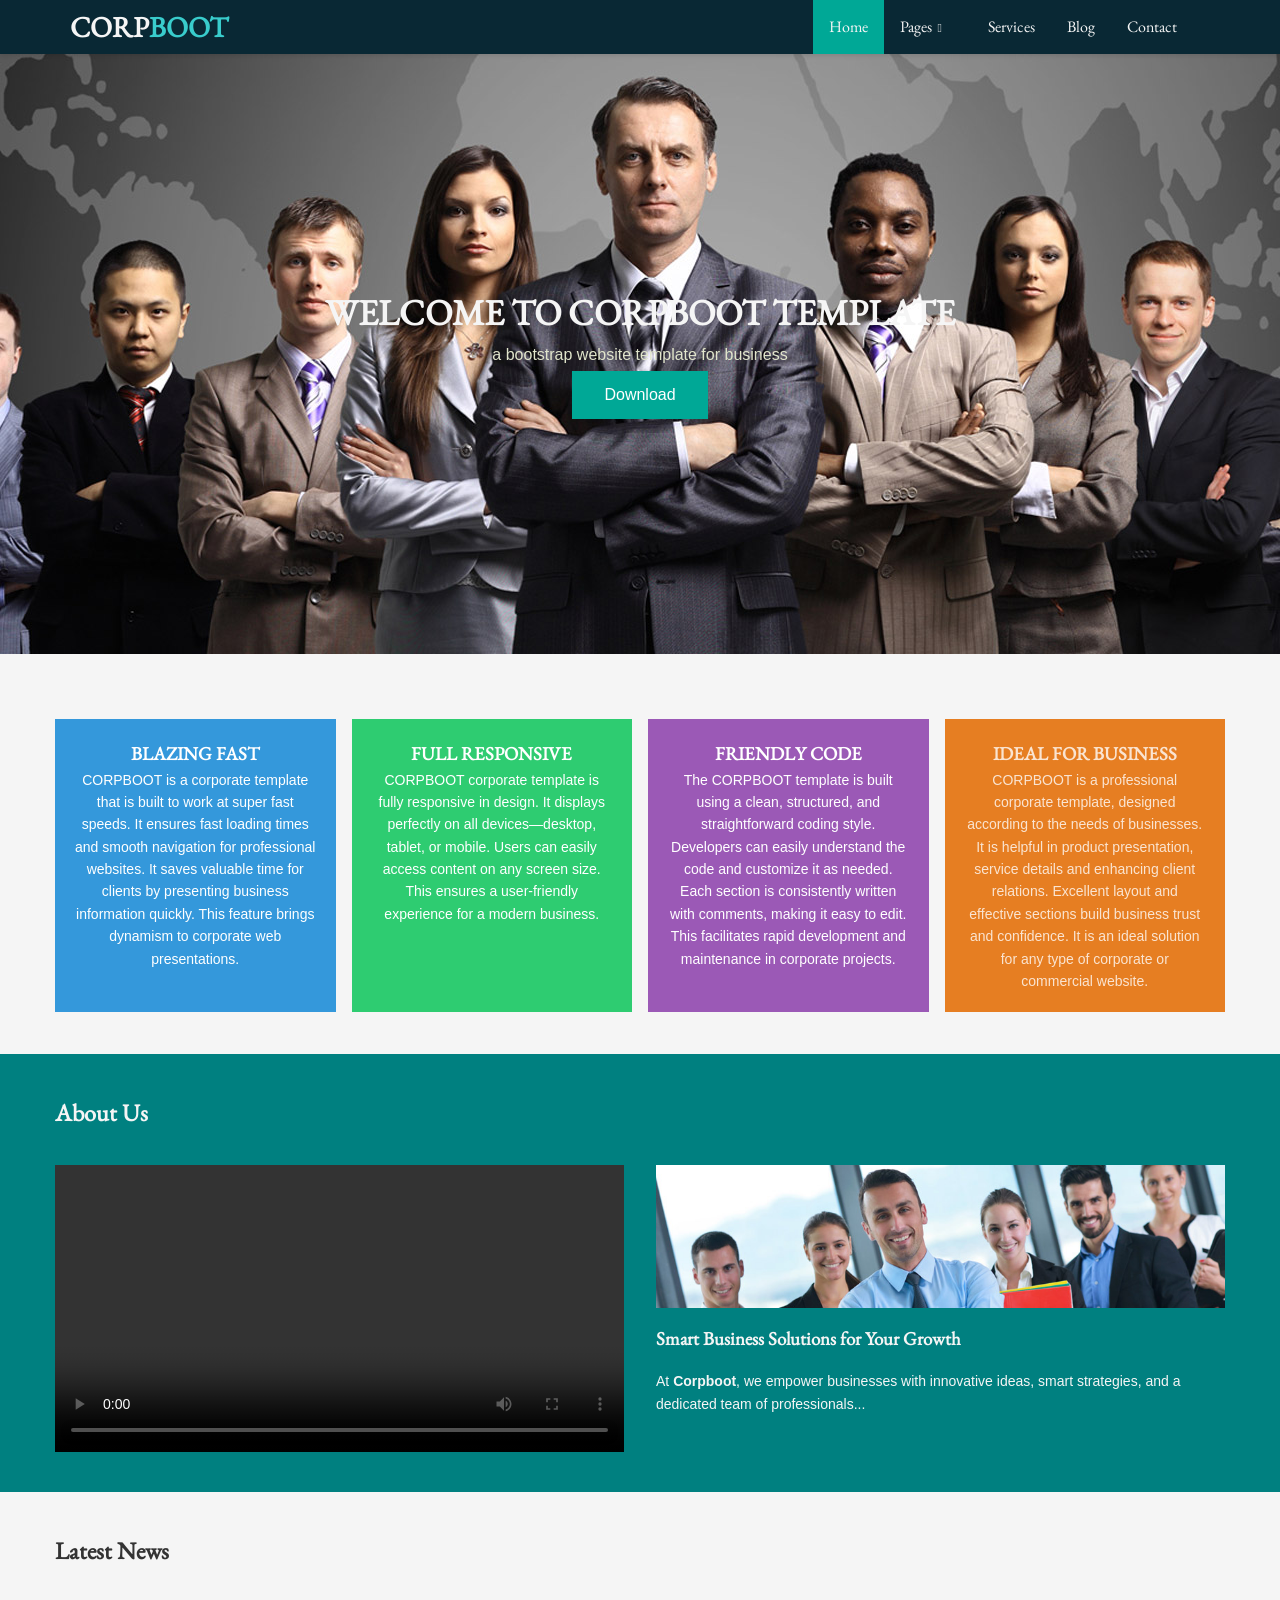
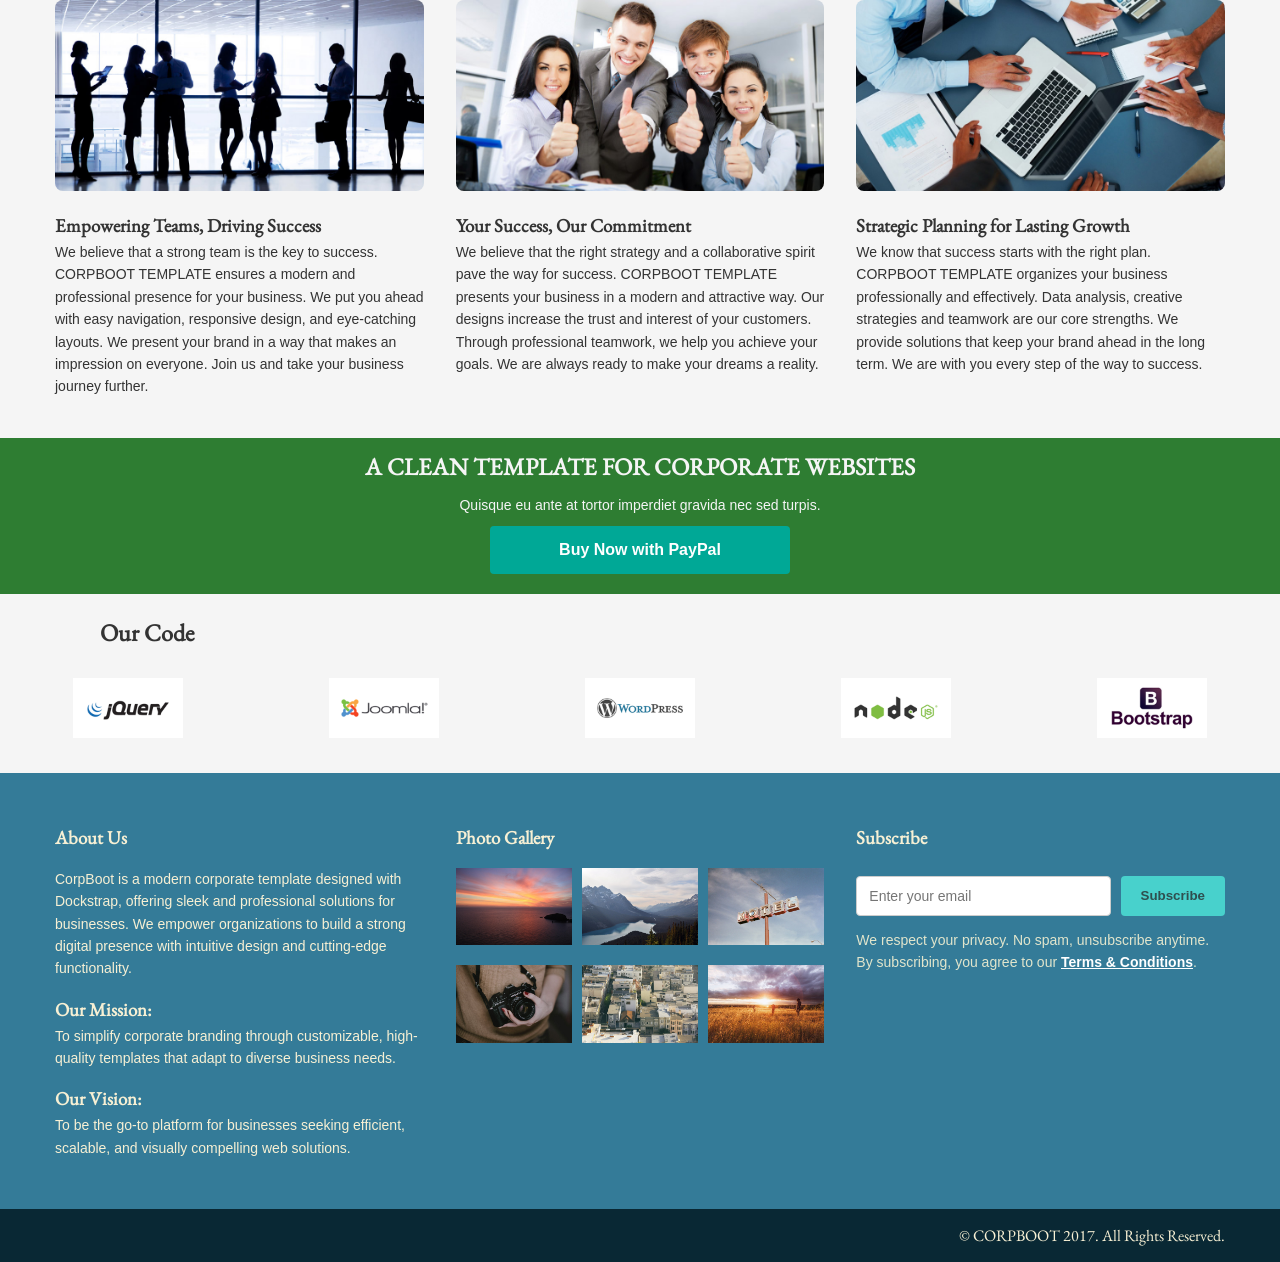
<file: Responsive project/Corpboot/index.htm>
<!DOCTYPE html>
<html lang="en">

<head>
    <!--meta tag-->
    <meta charset="UTF-8">
    <meta name="description" content="Corpboot - Professional Corporate Template">
    <meta name="keywords" content="HTML, CSS, JavaScript">
    <meta name="author" content="LeverNgear">
    <meta name="viewport" content="width=device-width, initial-scale=1.0" />

    <!--title-->
    <title>Corpboot Template</title>

    <!--title icon-->
    <link rel="shortcut icon" href="img/titlelogo.jpg" type="image/x-icon" />
    <!--css stylesheet-->
    <link rel="stylesheet" type="text/css" href="css/style.css" />

    <!--responsive css -->
    <link rel="stylesheet" type="text/css" href="css/responsive.css" />

    <!--js for icon-->
    <script src="icon/icon5.js"></script>

</head>

<body>

    <!--grid container center-->
    <div id="grid-container">

        <!-- Menu -->
        <div class="top-bar" id="myTopnav">
            <div class="main_container">
                <div class="menu-flex">
                    <span class="logo">
                        CORP<span style="color:#39CCCC">BOOT</span>
                    </span>

                    <!-- Hamburger icon -->
                    <a href="javascript:void(0);" class="icon" onclick="toggleMenu()" aria-label="Toggle menu">
                        <i class="fas fa-bars show-bar"></i>
                        <i class="fas fa-times hide-times" style="display:none;"></i>
                    </a>

                    <nav aria-label="Main navigation">
                        <ul class="nav-menu">
                            <li><a href="index.htm" class="active">Home</a></li>
                            <li class="dropdown">
                                <a href="#" class="dropbtn" onclick="toggleDropdown(event)">Pages</a>
                                <div class="dropdown-content">
                                    <a href="aboutusone.htm">About Us One</a>
                                    <a href="aboutustwo.htm">About Us Two</a>
                                </div>
                            </li>
                            <li><a href="services.htm">Services</a></li>
                            <li><a href="blog.htm">Blog</a></li>
                            <li><a href="contact.htm">Contact</a></li>
                            <li><a href="#"><i class="fas fa-search"></i></a></li>
                        </ul>
                    </nav>
                </div>

            </div>
        </div>

        <!--Banner-->
        <div class="hero grid-section">
            <div class="container">
                <h1>WELCOME TO <span class="highlight">CORPBOOT TEMPLATE</span></h1>
                <p>a bootstrap website template for business</p>
                <button class="download-btn">Download</button>
            </div>
        </div>

        <!--Feature-->
        <div class="features grid-section">
            <div class="main_container">
                <div class="columnfour featureproduct">
                    <div class="feature-item ">
                        <i class="fas fa-chart-line"></i>
                        <h3>BLAZING FAST</h3>
                        <p>CORPBOOT is a corporate template that is built to work at super fast speeds.
                            It ensures fast loading times and smooth navigation for professional websites.
                            It saves valuable time for clients by presenting business information quickly.
                            This feature brings dynamism to corporate web presentations.</p>
                    </div>
                    <div class="feature-item">
                        <i class="fas fa-mobile-alt"></i>
                        <h3>FULL RESPONSIVE</h3>
                        <p>CORPBOOT corporate template is fully responsive in design.
                            It displays perfectly on all devices—desktop, tablet, or mobile.
                            Users can easily access content on any screen size.
                            This ensures a user-friendly experience for a modern business.</p>
                    </div>
                    <div class="feature-item">
                        <i class="fas fa-code"></i>
                        <h3>FRIENDLY CODE</h3>
                        <p>The CORPBOOT template is built using a clean, structured, and straightforward coding style.
                            Developers can easily understand the code and customize it as needed.
                            Each section is consistently written with comments, making it easy to edit.
                            This facilitates rapid development and maintenance in corporate projects.</p>
                    </div>
                    <div class="feature-item">
                        <i class="fas fa-briefcase"></i>
                        <h3>IDEAL FOR BUSINESS</h3>
                        <p>CORPBOOT is a professional corporate template, designed according to the needs of businesses.
                            It is helpful in product presentation, service details and enhancing client relations.
                            Excellent layout and effective sections build business trust and confidence.
                            It is an ideal solution for any type of corporate or commercial website.</p>
                    </div>
                </div>
            </div>
        </div>

        <!--About-->
        <div class="aboutcompany grid-section">
            <div class="main_container">
                <h2>About Us</h2>
                <div class="aboutdescription columntwo">

                    <video controls>
                        <source src="media/Corporate-video.mp4" type="video/mp4">
                        Your browser does not support the video tag.
                    </video>

                    <div class="about-text">
                        <img src="img/about-home.jpg" alt="Corporate office meeting">
                        <h3>Smart Business Solutions for Your Growth</h3>
                        <p>
                            At <strong>Corpboot</strong>, we empower businesses with innovative ideas,
                            smart strategies, and a dedicated team of professionals...
                        </p>
                    </div>

                </div>
            </div>
        </div>

        <!--Latest news-->
        <div class="latestnews grid-section">
            <div class="main_container">
                <h2 style="margin: 30px 0;">Latest News</h2>

                <div class="columnthree">
                    <div class="news-item">
                        <img src="img/pic.jpg" alt="Pic 1">
                        <h3>Empowering Teams, Driving Success</h3>
                        <p>We believe that a strong team is the key to success.
                            CORPBOOT TEMPLATE ensures a modern and professional presence for your business.
                            We put you ahead with easy navigation, responsive design, and eye-catching layouts.
                            We present your brand in a way that makes an impression on everyone.
                            Join us and take your business journey further.</p>
                    </div>
                    <div class="news-item">
                        <img src="img/pic3.jpg" alt="Pic 3">
                        <h3>Your Success, Our Commitment</h3>
                        <p>We believe that the right strategy and a collaborative spirit pave the way for success.
                            CORPBOOT TEMPLATE presents your business in a modern and attractive way.
                            Our designs increase the trust and interest of your customers.
                            Through professional teamwork, we help you achieve your goals.
                            We are always ready to make your dreams a reality.</p>
                    </div>
                    <div class="news-item">
                        <img src="img/pic2.jpg" alt="Pic 2">
                        <h3>Strategic Planning for Lasting Growth</h3>
                        <p>We know that success starts with the right plan.
                            CORPBOOT TEMPLATE organizes your business professionally and effectively.
                            Data analysis, creative strategies and teamwork are our core strengths.
                            We provide solutions that keep your brand ahead in the long term.
                            We are with you every step of the way to success.</p>
                    </div>
                </div>
            </div>
        </div>

        <!--cleancallout-->
        <div class="cleancallout grid-section">
            <h2>A CLEAN TEMPLATE FOR CORPORATE WEBSITES</h2>
            <p>Quisque eu ante at tortor imperdiet gravida nec sed turpis.</p>
            <button class="buy-btn">Buy Now with PayPal</button>
        </div>

        <!--clients-logos-->
        <div class="clientscode grid-section">
            <h2 style="text-align: left; margin-left: 90px; padding-top: 10px;">Our Code</h2>
            <div class="codearea">
                <div class="clients-logos">
                    <img src="img/jquery.png" alt="jQuery">
                    <img src="img/Joomla.png" alt="Joomla">
                    <img src="img/Wordpress.png" alt="Wordpress">
                    <img src="img/Nodejs.png" alt="Node.js">
                    <img src="img/Bootstrap.png" alt="Bootstrap">
                </div>
            </div>
        </div>

        <!--footer-->
        <div class="footer grid-section">
            <div class="main_container">
                <div class="columnthree">
                    <div>
                        <h3 style="margin-bottom: 15px;">About Us</h3>
                        <p>CorpBoot is a modern corporate template designed with Dockstrap, offering sleek and professional solutions for businesses. We empower organizations to build a strong digital presence with intuitive design and cutting-edge functionality.</p>

                        <h3 style="margin-top: 15px;">Our Mission:</h3>
                        <p>To simplify corporate branding through customizable, high-quality templates that adapt to diverse business needs.</p>

                        <h3 style="margin-top: 15px;">Our Vision:</h3>
                        <p>To be the go-to platform for businesses seeking efficient, scalable, and visually compelling web solutions.</p>

                    </div>
                    <div>
                        <h3>Photo Gallery</h3>
                        <div class="photo-grid">
                            <img src="img/photogallery/gall1.jpg" alt="Gallery1">
                            <img src="img/photogallery/gall2.jpg" alt="Gallery2">
                            <img src="img/photogallery/gall3.jpg" alt="Gallery3">
                            <img src="img/photogallery/gall4.jpg" alt="Gallery4">
                            <img src="img/photogallery/gall5.jpg" alt="Gallery5">
                            <img src="img/photogallery/gall6.jpg" alt="Gallery6">
                        </div>
                    </div>
                    <div class="subscribe-form">
                        <h3>Subscribe</h3>
                        <div class="form-row">
                            <input type="email" placeholder="Enter your email">
                            <button type="submit">Subscribe</button>
                        </div>
                        <p>
                            We respect your privacy. No spam, unsubscribe anytime.
                            <br>
                            By subscribing, you agree to our <a href="#">Terms & Conditions</a>.
                        </p>
                    </div>
                </div>
            </div>
        </div>

        <!--copyright-->
        <div class="copyright grid-section">
            <div class="copyarea">
                <div class="socialmedia">
                    <i class="fab fa-facebook"></i>
                    <i class="fab fa-twitter"></i>
                    <i class="fab fa-linkedin"></i>
                    <i class="fab fa-instagram"></i>
                </div>
                <div class="reserve">
                    <span>&copy; CORPBOOT 2017. All Rights Reserved.</span>
                </div>
            </div>
        </div>


    </div>

    <script src="js/myScript.js"></script>

</body>

</html>
</file>
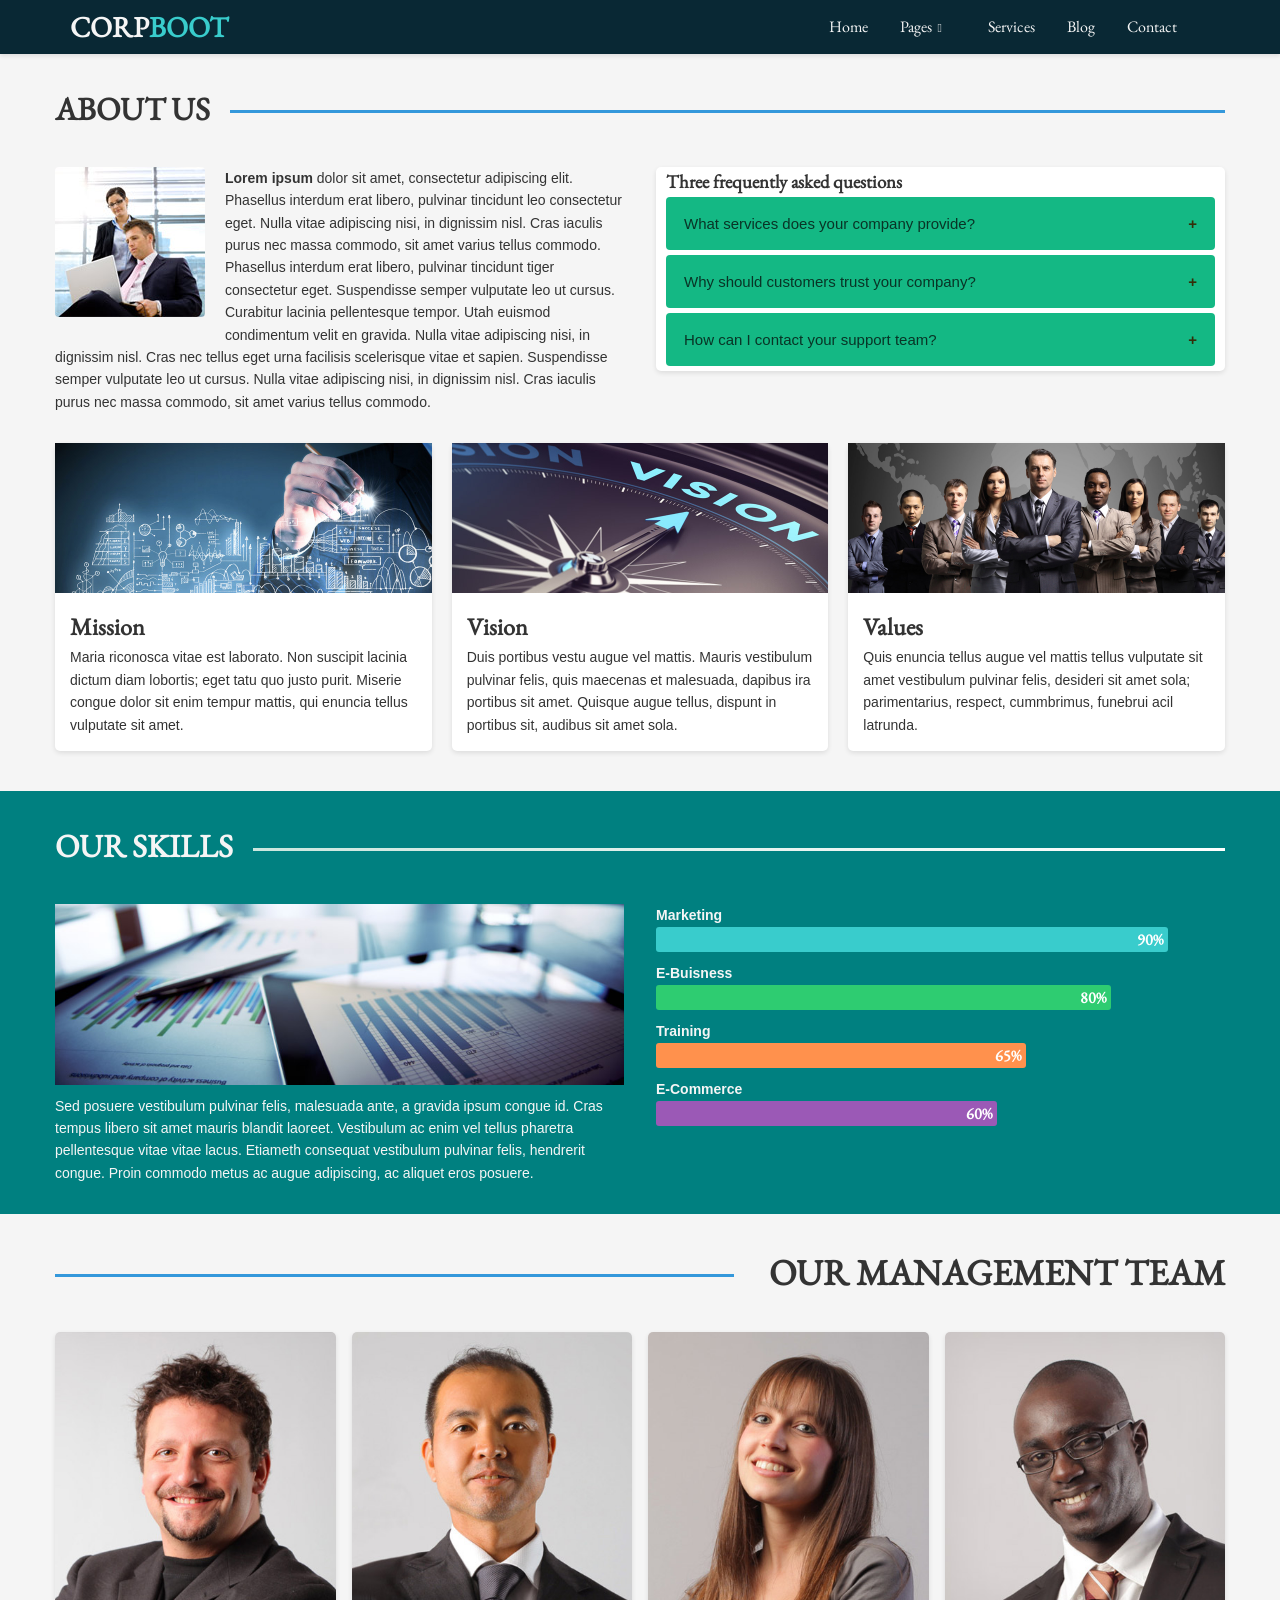
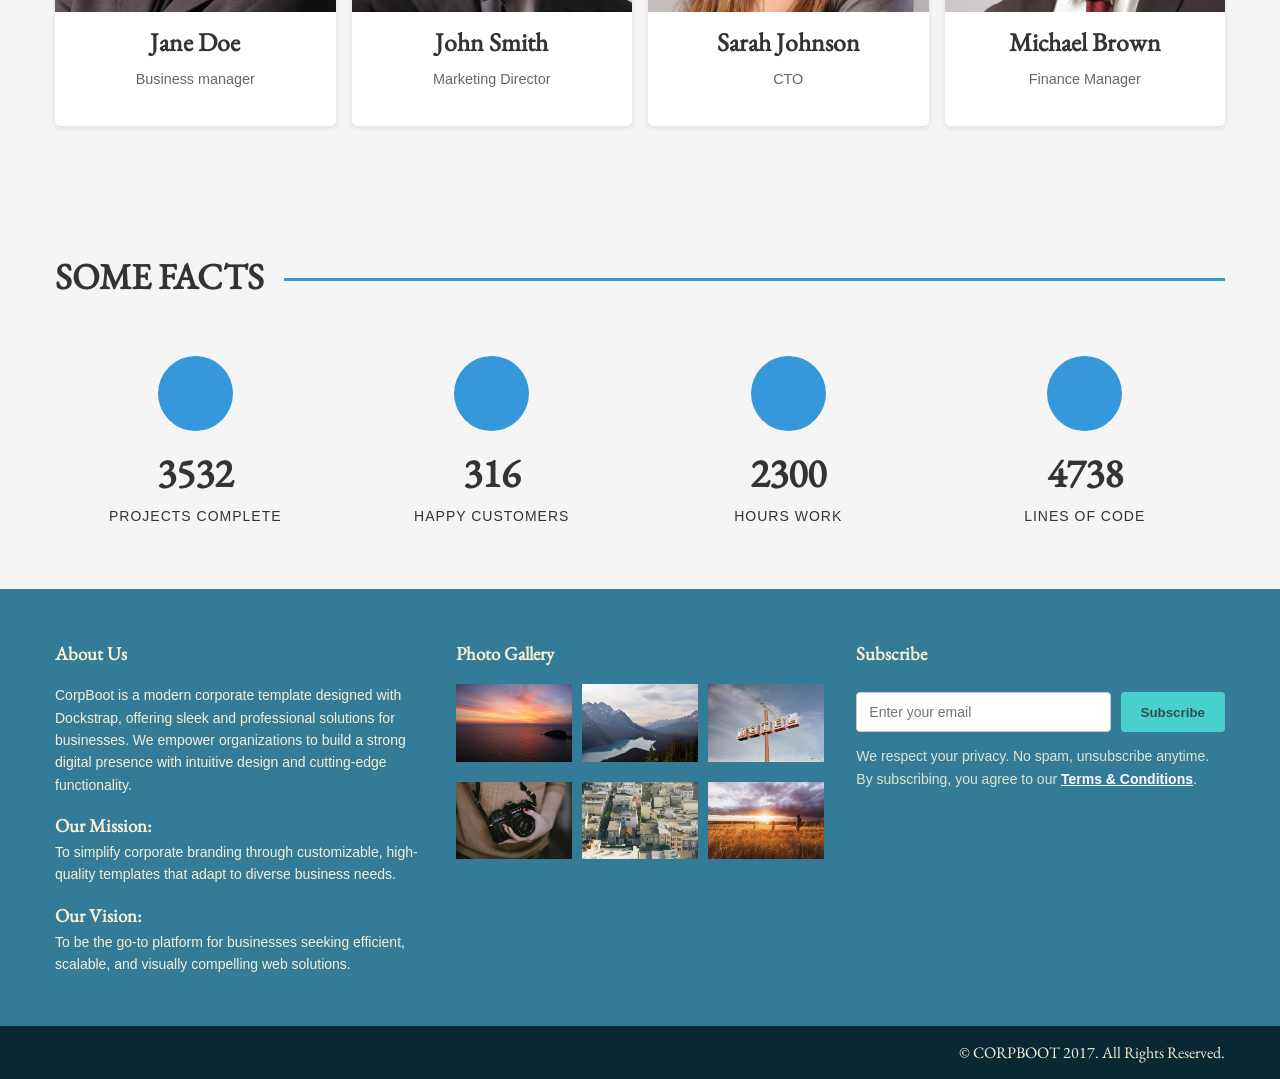
<file: Responsive project/Corpboot/aboutusone.htm>
<!DOCTYPE html>
<html lang="en">

<head>
    <!--meta tag-->
    <meta charset="UTF-8">
    <meta name="description" content="Corpboot - Professional Corporate Template">
    <meta name="keywords" content="HTML, CSS, JavaScript">
    <meta name="author" content="LeverNgear">
    <meta name="viewport" content="width=device-width, initial-scale=1.0" />

    <!--title-->
    <title>Corpboot Template</title>

    <!--title icon-->
    <link rel="shortcut icon" href="img/titlelogo.jpg" type="image/x-icon" />
    <!--css stylesheet-->
    <link rel="stylesheet" type="text/css" href="css/style.css" />

    <!--responsive css -->
    <link rel="stylesheet" type="text/css" href="css/responsive.css" />

    <!--js for icon-->
    <script src="icon/icon5.js"></script>

    <!--jQuery-->
    <script src="jQuery/jquery-3.5.1.js"></script>

</head>

<body>

    <!--grid container center-->
    <div id="grid-container">

        <!-- Menu -->
        <div class="top-bar" id="myTopnav">
            <div class="main_container">
                <div class="menu-flex">
                    <span class="logo">
                        CORP<span style="color:#39CCCC">BOOT</span>
                    </span>

                    <!-- Hamburger icon -->
                    <a href="javascript:void(0);" class="icon" onclick="toggleMenu()" aria-label="Toggle menu">
                        <i class="fas fa-bars show-bar"></i>
                        <i class="fas fa-times hide-times" style="display:none;"></i>
                    </a>

                    <nav aria-label="Main navigation">
                        <ul class="nav-menu">
                            <li><a href="index.htm">Home</a></li>
                            <li class="dropdown">
                                <a href="#" class="dropbtn" onclick="toggleDropdown(event)">Pages</a>
                                <div class="dropdown-content">
                                    <a href="aboutusone.htm" class="active">About Us One</a>
                                    <a href="aboutustwo.htm">About Us Two</a>
                                </div>
                            </li>
                            <li><a href="services.htm">Services</a></li>
                            <li><a href="blog.htm">Blog</a></li>
                            <li><a href="contact.htm">Contact</a></li>
                            <li><a href="#"><i class="fas fa-search"></i></a></li>
                        </ul>
                    </nav>
                </div>

            </div>
        </div>

        <!--aboutusheadline-->
        <div class="aboutusheadline grid-section">
            <div class="main_container">
                <div class="headline">
                    <h1>ABOUT US</h1>
                    <div class="header-line"></div>
                </div>

                <div class="columntwo">
                    <div class="about-content">
                        <img src="img/about1.jpg" alt="About Corpboot Company team">
                        <p> <strong>Lorem ipsum</strong> dolor sit amet, consectetur adipiscing elit. Phasellus interdum erat libero, pulvinar tincidunt leo consectetur eget. Nulla vitae adipiscing nisi, in dignissim nisl. Cras iaculis purus nec massa commodo, sit amet varius tellus commodo. Phasellus interdum erat libero, pulvinar tincidunt tiger consectetur eget. Suspendisse semper vulputate leo ut cursus.</p>
                        <p>Curabitur lacinia pellentesque tempor. Utah euismod condimentum velit en gravida. Nulla vitae adipiscing nisi, in dignissim nisl. Cras nec tellus eget urna facilisis scelerisque vitae et sapien. Suspendisse semper vulputate leo ut cursus. Nulla vitae adipiscing nisi, in dignissim nisl. Cras iaculis purus nec massa commodo, sit amet varius tellus commodo.</p>
                    </div>

                    <div class="faq">
                        <h3>Three frequently asked questions</h3>

                        <button class="accordion">What services does your company provide?</button>
                        <div class="panel">
                            <p>Our company provides a wide range of professional services including business consultancy, digital marketing, web development, and IT support. We focus on delivering innovative solutions that help businesses grow efficiently and sustainably.</p>
                        </div>

                        <button class="accordion">Why should customers trust your company?</button>
                        <div class="panel">
                            <p>We value transparency, quality, and long-term relationships with our clients. With years of experience, a dedicated team of experts, and a proven track record of successful projects, we ensure reliability and customer satisfaction at every step.</p>
                        </div>

                        <button class="accordion">How can I contact your support team?</button>
                        <div class="panel">
                            <p>You can easily reach our support team via email, phone, or the contact form on our website. Our team is available 24/7 to assist you with any questions, technical issues, or service inquiries.</p>
                        </div>
                    </div>
                </div>

                <!--mission and vision-->
                <div class="missionvisionvalues">
                    <div class="mission">
                        <img src="img/mission.jpg" alt="Our mission graphic">
                        <div class="textarea">
                            <h2>Mission</h2>
                            <p>Maria riconosca vitae est laborato. Non suscipit lacinia dictum diam lobortis; eget tatu quo justo purit. Miserie congue dolor sit enim tempur mattis, qui enuncia tellus vulputate sit amet.</p>
                        </div>
                    </div>

                    <div class="vision">
                        <img src="img/vision.jpg" alt="Company vision illustration">
                        <div class="textarea">
                            <h2>Vision</h2>
                            <p>Duis portibus vestu augue vel mattis. Mauris vestibulum pulvinar felis, quis maecenas et malesuada, dapibus ira portibus sit amet. Quisque augue tellus, dispunt in portibus sit, audibus sit amet sola.</p>
                        </div>
                    </div>

                    <div class="values">
                        <img src="img/hero.jpg" alt="Company team member">
                        <div class="textarea">
                            <h2>Values</h2>
                            <p>Quis enuncia tellus augue vel mattis tellus vulputate sit amet vestibulum pulvinar felis, desideri sit amet sola; parimentarius, respect, cummbrimus, funebrui acil latrunda.</p>
                        </div>
                    </div>
                </div>
            </div>
        </div>

        <!--ourskillsheadline-->
        <div class="ourskillsheadline grid-section">
            <div class="main_container">
                <div class="headline">
                    <h1>OUR SKILLS</h1>
                    <div class="header-line" style="background: linear-gradient(to right, #cbe6de, #ffffff);"></div>
                </div>

                <div class="columntwo">
                    <div class="skillscontentform" style="margin-bottom: 20px;">
                        <img src="img/skills.jpg" alt="skill" width="100%" style="margin-bottom: 10px;">

                        <p style="font-weight: normal;">
                            Sed posuere vestibulum pulvinar felis, malesuada ante, a gravida ipsum congue id. Cras tempus libero sit amet mauris blandit laoreet. Vestibulum ac enim vel tellus pharetra pellentesque vitae vitae lacus. Etiameth consequat vestibulum pulvinar felis, hendrerit congue. Proin commodo metus ac augue adipiscing, ac aliquet eros posuere.
                        </p>
                    </div>

                    <div class="skillscontentform">
                        <p>Marketing</p>
                        <div class="container" style="margin-bottom: 10px;">
                            <div class="skillsbar html">90%</div>
                        </div>

                        <p>E-Buisness</p>
                        <div class="container" style="margin-bottom: 10px;">
                            <div class="skillsbar css">80%</div>
                        </div>

                        <p>Training</p>
                        <div class="container" style="margin-bottom: 10px;">
                            <div class="skillsbar js">65%</div>
                        </div>

                        <p>E-Commerce</p>
                        <div class="container" style="margin-bottom: 10px;">
                            <div class="skillsbar php">60%</div>
                        </div>
                    </div>
                </div>
            </div>
        </div>

        <!--managementteam-->
        <div class="managementteam grid-section">
            <div class="main_container">
                <div class="headline" style="display: flex; align-items: center;">
                    <div class="header-line" style="margin-right: 35px; margin-left: 0;"></div>
                    <h1>OUR MANAGEMENT TEAM</h1>
                </div>


                <div class="columnfour">
                    <!-- Card 1 -->
                    <div class="card">
                        <img src="img/manager.jpg" alt="manager">
                        <div class="container">
                            <h2>Jane Doe</h2>
                            <p class="title">Business manager</p>
                            <div class="social-icons">
                                <i class="fab fa-facebook"></i>
                                <i class="fab fa-twitter"></i>
                                <i class="fab fa-linkedin"></i>
                                <i class="fab fa-instagram"></i>
                            </div>
                        </div>
                    </div>

                    <!-- Card 2 -->
                    <div class="card">
                        <img src="img/marketing%20manager.jpg" alt="manager">
                        <div class="container">
                            <h2>John Smith</h2>
                            <p class="title">Marketing Director</p>
                            <div class="social-icons">
                                <i class="fab fa-facebook"></i>
                                <i class="fab fa-twitter"></i>
                                <i class="fab fa-linkedin"></i>
                                <i class="fab fa-instagram"></i>
                            </div>
                        </div>
                    </div>

                    <!-- Card 3 -->
                    <div class="card">
                        <img src="img/IT%20manager.jpg" alt="manager">
                        <div class="container">
                            <h2>Sarah Johnson</h2>
                            <p class="title">CTO</p>
                            <div class="social-icons">
                                <i class="fab fa-facebook"></i>
                                <i class="fab fa-twitter"></i>
                                <i class="fab fa-linkedin"></i>
                                <i class="fab fa-instagram"></i>
                            </div>
                        </div>
                    </div>

                    <!-- Card 4 -->
                    <div class="card">
                        <img src="img/general%20manager.jpg" alt="manager">
                        <div class="container">
                            <h2>Michael Brown</h2>
                            <p class="title">Finance Manager</p>
                            <div class="social-icons">
                                <i class="fab fa-facebook"></i>
                                <i class="fab fa-twitter"></i>
                                <i class="fab fa-linkedin"></i>
                                <i class="fab fa-instagram"></i>
                            </div>
                        </div>
                    </div>
                </div>
            </div>
        </div>

        <!--somefacts-->
        <div class="somefacts grid-section">
            <div class="main_container">
                <div class="headline">
                    <h1>SOME FACTS</h1>
                    <div class="header-line"></div>
                </div>

                <div class="columnfour">
                    <div class="ach_item">
                        <i class="far fa-image"></i>
                        <span class="counter">7358</span>
                        <p>Projects complete</p>
                    </div>

                    <div class="ach_item">
                        <i class="fas fa-users"></i>
                        <span class="counter">687</span>
                        <p>Happy Customers</p>
                    </div>

                    <div class="ach_item">
                        <i class="fas fa-clock"></i>
                        <span class="counter">5000</span>
                        <p>Hours work</p>
                    </div>

                    <div class="ach_item">
                        <i class="fas fa-code"></i>
                        <span class="counter">10300</span>
                        <p>Lines of code</p>
                    </div>
                </div>
            </div>
        </div>

        <!--footer-->
        <div class="footer grid-section">
            <div class="main_container">
                <div class="columnthree">
                    <div>
                        <h3 style="margin-bottom: 15px;">About Us</h3>
                        <p>CorpBoot is a modern corporate template designed with Dockstrap, offering sleek and professional solutions for businesses. We empower organizations to build a strong digital presence with intuitive design and cutting-edge functionality.</p>

                        <h3 style="margin-top: 15px;">Our Mission:</h3>
                        <p>To simplify corporate branding through customizable, high-quality templates that adapt to diverse business needs.</p>

                        <h3 style="margin-top: 15px;">Our Vision:</h3>
                        <p>To be the go-to platform for businesses seeking efficient, scalable, and visually compelling web solutions.</p>

                    </div>
                    <div>
                        <h3>Photo Gallery</h3>
                        <div class="photo-grid">
                            <img src="img/photogallery/gall1.jpg" alt="Gallery1">
                            <img src="img/photogallery/gall2.jpg" alt="Gallery2">
                            <img src="img/photogallery/gall3.jpg" alt="Gallery3">
                            <img src="img/photogallery/gall4.jpg" alt="Gallery4">
                            <img src="img/photogallery/gall5.jpg" alt="Gallery5">
                            <img src="img/photogallery/gall6.jpg" alt="Gallery6">
                        </div>
                    </div>
                    <div class="subscribe-form">
                        <h3>Subscribe</h3>
                        <div class="form-row">
                            <input type="email" placeholder="Enter your email">
                            <button type="submit">Subscribe</button>
                        </div>
                        <p>
                            We respect your privacy. No spam, unsubscribe anytime.
                            <br>
                            By subscribing, you agree to our <a href="#">Terms & Conditions</a>.
                        </p>
                    </div>
                </div>
            </div>
        </div>

        <!--copyright-->
        <div class="copyright grid-section">
            <div class="copyarea">
                <div class="socialmedia">
                    <i class="fab fa-facebook"></i>
                    <i class="fab fa-twitter"></i>
                    <i class="fab fa-linkedin"></i>
                    <i class="fab fa-instagram"></i>
                </div>
                <div class="reserve">
                    <span>&copy; CORPBOOT 2017. All Rights Reserved.</span>
                </div>
            </div>
        </div>

    </div>

    
    <!-- Waypoints -->
    <script src="js/jquery.waypoints.min.js"></script>

    <!-- CounterUp -->
    <script src="js/jquery.counterup.js"></script>

    <!--myScript js-->
    <script src="js/myScript.js"></script>



</body>

</html>
</file>
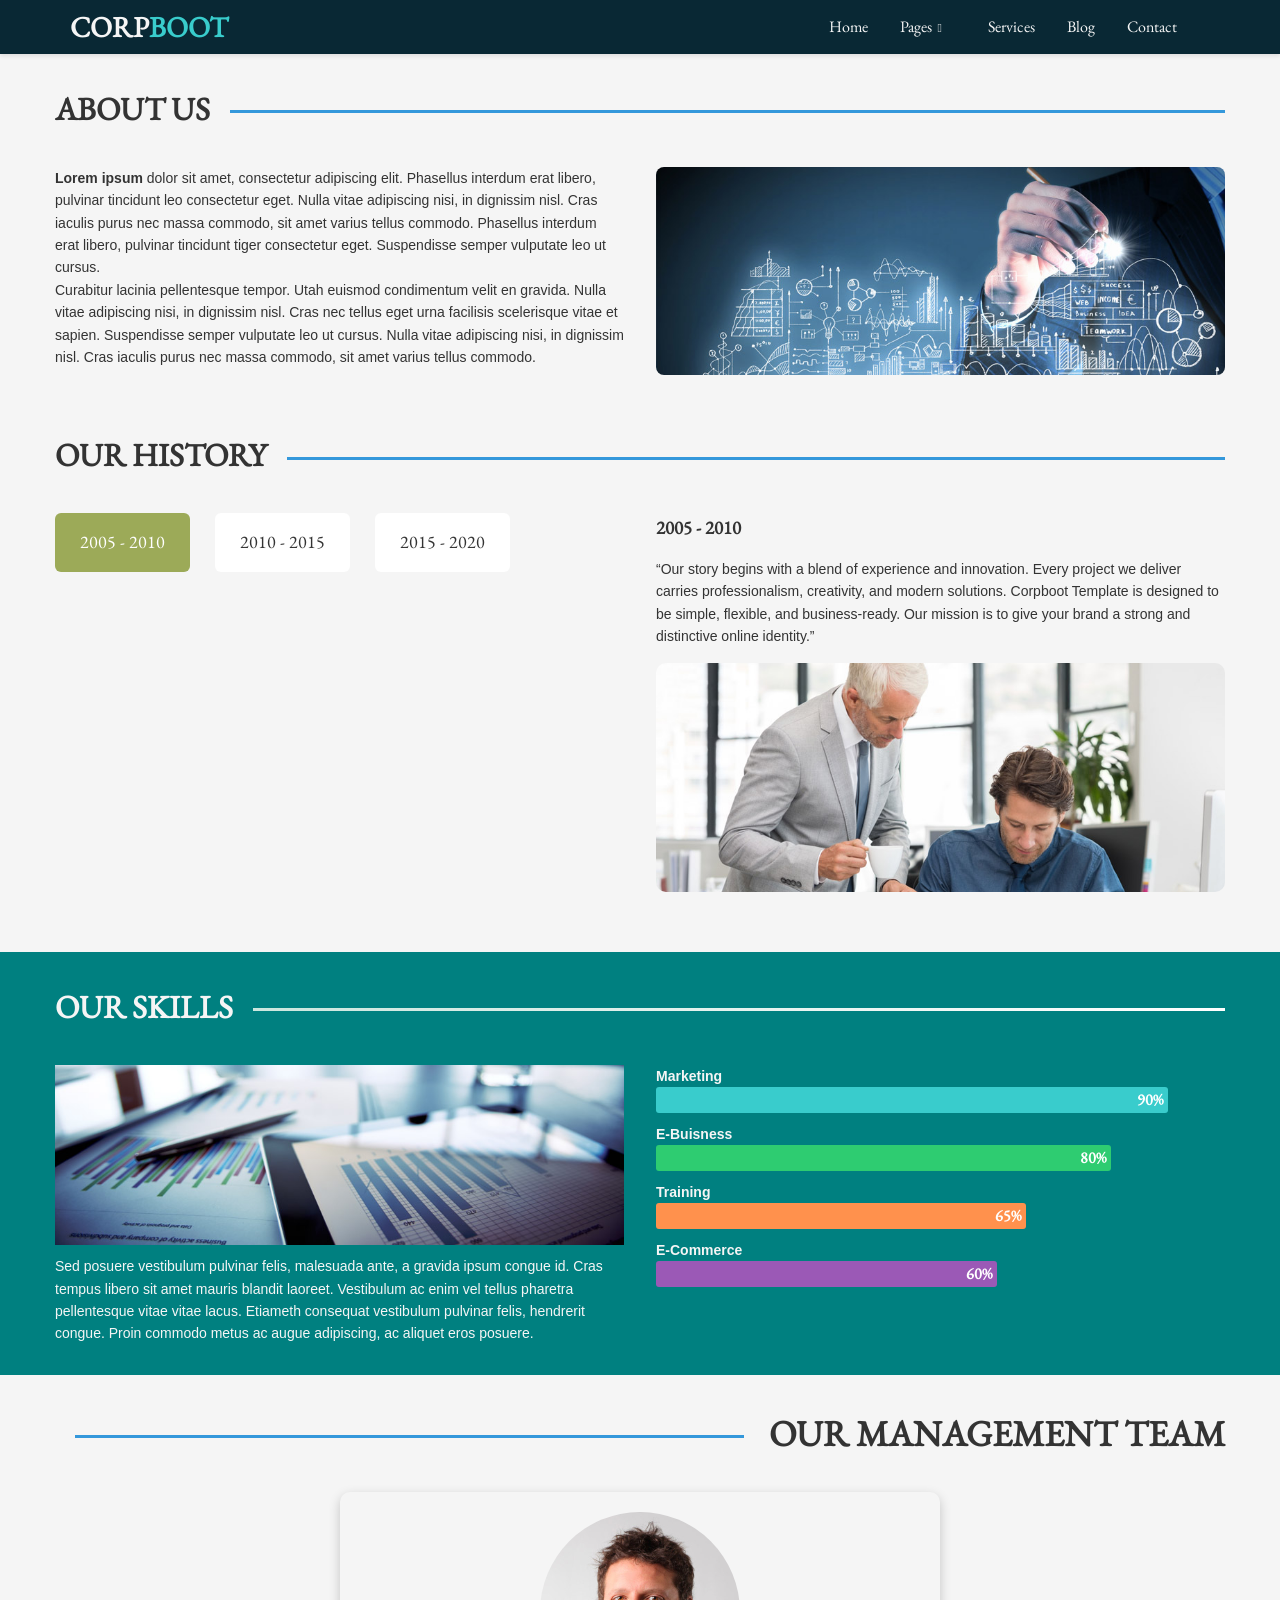
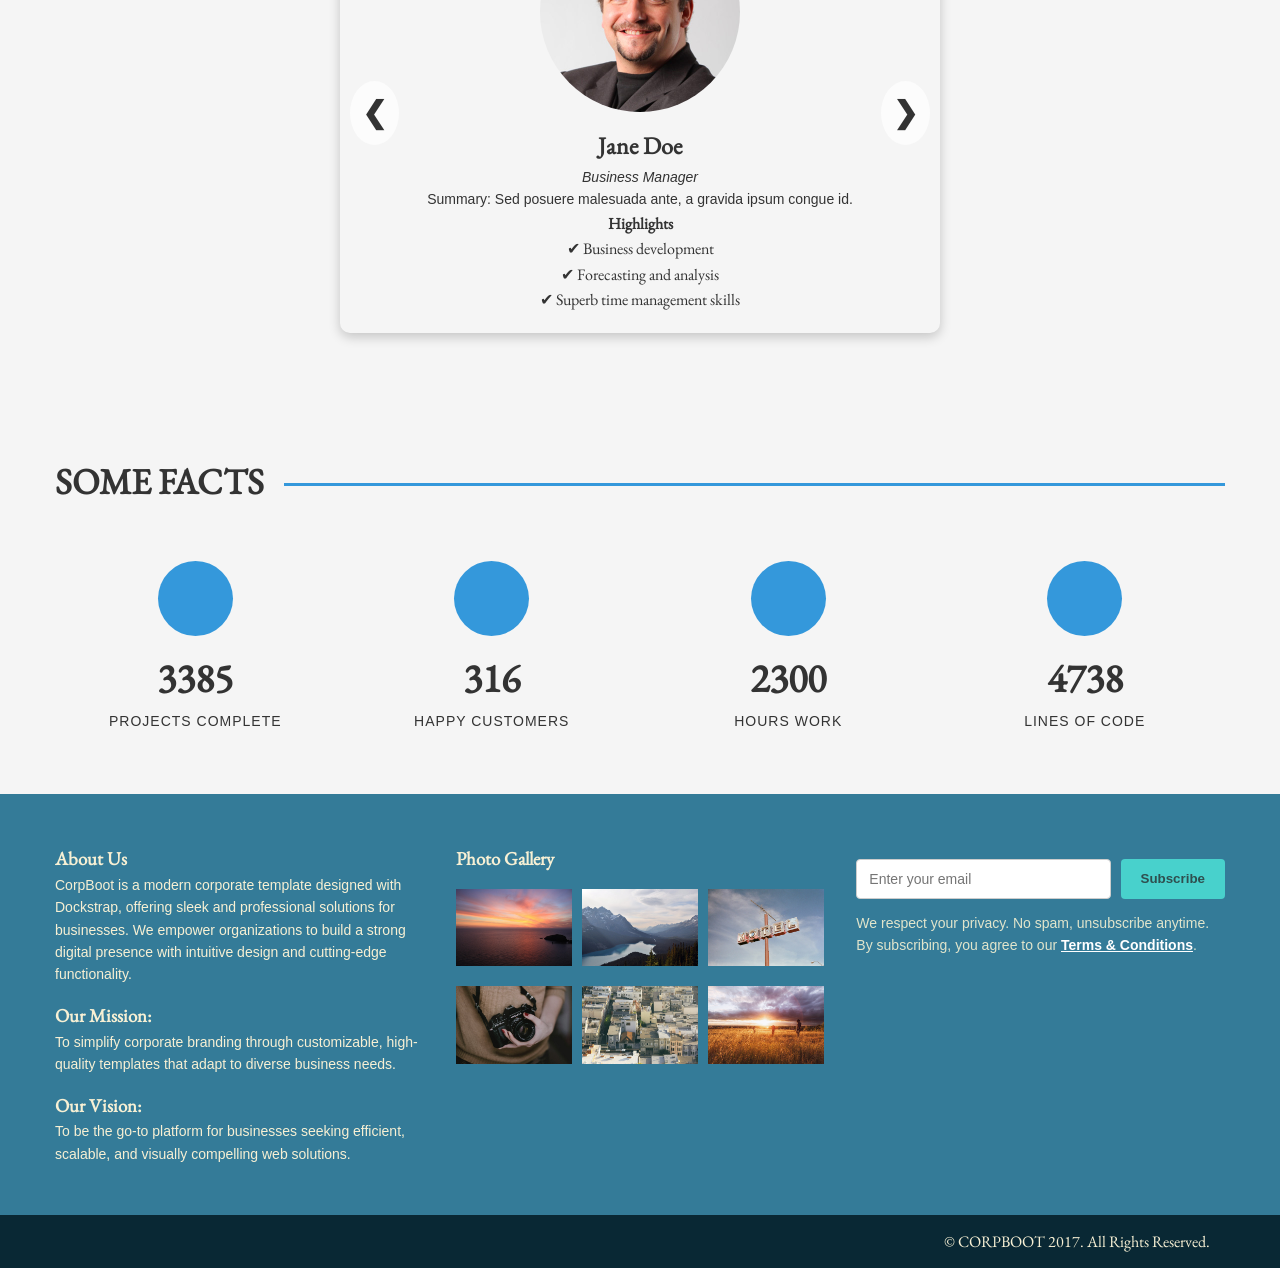
<file: Responsive project/Corpboot/aboutustwo.htm>
<!DOCTYPE html>
<html lang="en">

<head>
    <!--meta tag-->
    <meta charset="UTF-8">
    <meta name="description" content="Corpboot - Professional Corporate Template">
    <meta name="keywords" content="HTML, CSS, JavaScript">
    <meta name="author" content="LeverNgear">
    <meta name="viewport" content="width=device-width, initial-scale=1.0" />

    <!--title-->
    <title>Corpboot Template</title>

    <!--title icon-->
    <link rel="shortcut icon" href="img/titlelogo.jpg" type="image/x-icon" />
    <!--css stylesheet-->
    <link rel="stylesheet" type="text/css" href="css/style.css" />

    <!--responsive css -->
    <link rel="stylesheet" type="text/css" href="css/responsive.css" />

    <!--js for icon-->
    <script src="icon/icon5.js"></script>

    <!--jQuery-->
    <script src="jQuery/jquery-3.5.1.js"></script>

</head>

<body>

    <div id="grid-container">

        <!-- Menu -->
        <div class="top-bar" id="myTopnav">
            <div class="main_container">
                <div class="menu-flex">
                    <span class="logo">
                        CORP<span style="color:#39CCCC">BOOT</span>
                    </span>

                    <!-- Hamburger icon -->
                    <a href="javascript:void(0);" class="icon" onclick="toggleMenu()" aria-label="Toggle menu">
                        <i class="fas fa-bars show-bar"></i>
                        <i class="fas fa-times hide-times" style="display:none;"></i>
                    </a>

                    <nav aria-label="Main navigation">
                        <ul class="nav-menu">
                            <li><a href="index.htm">Home</a></li>
                            <li class="dropdown">
                                <a href="#" class="dropbtn" onclick="toggleDropdown(event)">Pages</a>
                                <div class="dropdown-content">
                                    <a href="aboutusone.htm">About Us One</a>
                                    <a href="aboutustwo.htm" class="active">About Us Two</a>
                                </div>
                            </li>
                            <li><a href="services.htm">Services</a></li>
                            <li><a href="blog.htm">Blog</a></li>
                            <li><a href="contact.htm">Contact</a></li>
                            <li><a href="#"><i class="fas fa-search"></i></a></li>
                        </ul>
                    </nav>
                </div>

            </div>
        </div>

        <!--aboutusheadline-->
        <div class="aboutusheadline grid-section">
            <div class="main_container">
                <div class="headline">
                    <h1>ABOUT US</h1>
                    <div class="header-line"></div>
                </div>

                <div class="columntwo">
                    <div class="about-content">
                        <p> <strong>Lorem ipsum</strong> dolor sit amet, consectetur adipiscing elit. Phasellus interdum erat libero, pulvinar tincidunt leo consectetur eget. Nulla vitae adipiscing nisi, in dignissim nisl. Cras iaculis purus nec massa commodo, sit amet varius tellus commodo. Phasellus interdum erat libero, pulvinar tincidunt tiger consectetur eget. Suspendisse semper vulputate leo ut cursus.</p>
                        <p>Curabitur lacinia pellentesque tempor. Utah euismod condimentum velit en gravida. Nulla vitae adipiscing nisi, in dignissim nisl. Cras nec tellus eget urna facilisis scelerisque vitae et sapien. Suspendisse semper vulputate leo ut cursus. Nulla vitae adipiscing nisi, in dignissim nisl. Cras iaculis purus nec massa commodo, sit amet varius tellus commodo.</p>
                    </div>

                    <div class="mission-block">
                        <img src="img/mission.jpg" alt="Mission">
                    </div>

                </div>

            </div>
        </div>

        <!-- OUR HISTORY -->
        <div class="ourhistory grid-section">
            <div class="main_container">
                <div class="headline">
                    <h1>OUR HISTORY</h1>
                    <div class="header-line"></div>
                </div>

                <div class="columntwo">
                    <div class="timeline">
                        <div class="timeline-item timeactive" onclick="showHistory('period1', this)">2005 - 2010</div>
                        <div class="timeline-item" onclick="showHistory('period2', this)">2010 - 2015</div>
                        <div class="timeline-item" onclick="showHistory('period3', this)">2015 - 2020</div>
                    </div>

                    <div id="period1" class="history-content historyactive">
                        <h3>2005 - 2010</h3>
                        <p style="margin: 15px 0;">“Our story begins with a blend of experience and innovation.
                            Every project we deliver carries professionalism, creativity, and modern solutions.
                            Corpboot Template is designed to be simple, flexible, and business-ready.
                            Our mission is to give your brand a strong and distinctive online identity.”</p>
                        <img src="img/history2.jpg" alt="History">
                    </div>

                    <div id="period2" class="history-content">
                        <h3>2010 - 2015</h3>
                        <p style="margin: 15px 0;">“Our story begins with a blend of experience and innovation.
                            Every project we deliver carries professionalism, creativity, and modern solutions.
                            Corpboot Template is designed to be simple, flexible, and business-ready.
                            Our mission is to give your brand a strong and distinctive online identity.”</p>
                        <img src="img/history3.jpg" alt="History">
                    </div>

                    <div id="period3" class="history-content">
                        <h3>2015 - 2020</h3>
                        <p style="margin: 15px 0;">“Our story begins with a blend of experience and innovation.
                            Every project we deliver carries professionalism, creativity, and modern solutions.
                            Corpboot Template is designed to be simple, flexible, and business-ready.
                            Our mission is to give your brand a strong and distinctive online identity.”</p>
                        <img src="img/history4.jpg" alt="History">
                    </div>

                </div>
            </div>
        </div>

        <!--ourskillsheadline-->
        <div class="ourskillsheadline grid-section">
            <div class="main_container">
                <div class="headline">
                    <h1>OUR SKILLS</h1>
                    <div class="header-line" style="background: linear-gradient(to right, #cbe6de, #ffffff);"></div>
                </div>

                <div class="columntwo">
                    <div class="skillscontentform" style="margin-bottom: 20px;">
                        <img src="img/skills.jpg" alt="skill" width="100%" style="margin-bottom: 10px;">

                        <p style="font-weight: normal;">
                            Sed posuere vestibulum pulvinar felis, malesuada ante, a gravida ipsum congue id. Cras tempus libero sit amet mauris blandit laoreet. Vestibulum ac enim vel tellus pharetra pellentesque vitae vitae lacus. Etiameth consequat vestibulum pulvinar felis, hendrerit congue. Proin commodo metus ac augue adipiscing, ac aliquet eros posuere.
                        </p>
                    </div>

                    <div class="skillscontentform">
                        <p>Marketing</p>
                        <div class="container" style="margin-bottom: 10px;">
                            <div class="skillsbar html">90%</div>
                        </div>

                        <p>E-Buisness</p>
                        <div class="container" style="margin-bottom: 10px;">
                            <div class="skillsbar css">80%</div>
                        </div>

                        <p>Training</p>
                        <div class="container" style="margin-bottom: 10px;">
                            <div class="skillsbar js">65%</div>
                        </div>

                        <p>E-Commerce</p>
                        <div class="container" style="margin-bottom: 10px;">
                            <div class="skillsbar php">60%</div>
                        </div>
                    </div>
                </div>
            </div>
        </div>

        <!-- MANAGEMENT TEAM -->
        <div class="managementteam grid-section">
            <div class="main_container">
                <div class="headline">
                    <div class="header-line" style="margin-right: 25px;"></div>
                    <h1>OUR MANAGEMENT TEAM</h1>
                </div>

                <!-- Slider Container -->
                <div class="slider">
                    <div class="slides">
                        <div class="slide">
                            <div class="profile-pic">
                                <img src="img/manager.jpg" alt="Manager">
                            </div>
                            <h2>Jane Doe</h2>
                            <p><em>Business Manager</em></p>
                            <p>Summary: Sed posuere malesuada ante, a gravida ipsum congue id.</p>
                            <h4>Highlights</h4>
                            <ul>
                                <li>✔ Business development</li>
                                <li>✔ Forecasting and analysis</li>
                                <li>✔ Superb time management skills</li>
                            </ul>
                        </div>

                        <div class="slide">
                            <div class="profile-pic">
                                <img src="img/marketing%20manager.jpg" alt="Marketing Manager">
                            </div>
                            <h2>John Smith</h2>
                            <p><em>Marketing Manager</em></p>
                            <p>Summary: Sed posuere malesuada ante, a gravida ipsum congue id.</p>
                            <h4>Highlights</h4>
                            <ul>
                                <li>✔ Strategic marketing</li>
                                <li>✔ Team leadership</li>
                                <li>✔ Market analysis</li>
                            </ul>
                        </div>

                        <div class="slide">
                            <div class="profile-pic">
                                <img src="img/general%20manager.jpg" alt="General Manager">
                            </div>
                            <h2>Michael Brown</h2>
                            <p><em>Finance Manager</em></p>
                            <p>Summary: Sed posuere malesuada ante, a gravida ipsum congue id.</p>
                            <h4>Highlights</h4>
                            <ul>
                                <li>✔ Business finance</li>
                                <li>✔ Risk management</li>
                                <li>✔ Budget planning</li>
                            </ul>
                        </div>
                    </div>

                    <!-- Navigation Arrows -->
                    <a class="prev" onclick="moveSlide(-1)">&#10094;</a>
                    <a class="next" onclick="moveSlide(1)">&#10095;</a>
                </div>
            </div>
        </div>

        <!--somefacts-->
        <div class="somefacts grid-section">
            <div class="main_container">
                <div class="headline">
                    <h1>SOME FACTS</h1>
                    <div class="header-line"></div>
                </div>

                <div class="columnfour">
                    <div class="ach_item">
                        <i class="far fa-image"></i>
                        <span class="counter">7358</span>
                        <p>Projects complete</p>
                    </div>

                    <div class="ach_item">
                        <i class="fas fa-users"></i>
                        <span class="counter">687</span>
                        <p>Happy Customers</p>
                    </div>

                    <div class="ach_item">
                        <i class="fas fa-clock"></i>
                        <span class="counter">5000</span>
                        <p>Hours work</p>
                    </div>

                    <div class="ach_item">
                        <i class="fas fa-code"></i>
                        <span class="counter">10300</span>
                        <p>Lines of code</p>
                    </div>
                </div>
            </div>
        </div>

        <!--footer-->
        <div class="footer grid-section">
            <div class="main_container">
                <div class="columnthree">
                    <div>
                        <h3>About Us</h3>
                        <p>CorpBoot is a modern corporate template designed with Dockstrap, offering sleek and professional solutions for businesses. We empower organizations to build a strong digital presence with intuitive design and cutting-edge functionality.</p>

                        <h3 style="margin-top: 15px;">Our Mission:</h3>
                        <p>To simplify corporate branding through customizable, high-quality templates that adapt to diverse business needs.</p>

                        <h3 style="margin-top: 15px;">Our Vision:</h3>
                        <p>To be the go-to platform for businesses seeking efficient, scalable, and visually compelling web solutions.</p>

                    </div>
                    <div>
                        <h3>Photo Gallery</h3>
                        <div class="photo-grid">
                            <img src="img/photogallery/gall1.jpg" alt="Gallery1">
                            <img src="img/photogallery/gall2.jpg" alt="Gallery2">
                            <img src="img/photogallery/gall3.jpg" alt="Gallery3">
                            <img src="img/photogallery/gall4.jpg" alt="Gallery4">
                            <img src="img/photogallery/gall5.jpg" alt="Gallery5">
                            <img src="img/photogallery/gall6.jpg" alt="Gallery6">
                        </div>
                    </div>
                    <div class="subscribe-form">
                        <div class="form-row">
                            <input type="email" placeholder="Enter your email">
                            <button type="submit">Subscribe</button>
                        </div>
                        <p>
                            We respect your privacy. No spam, unsubscribe anytime. <br>
                            By subscribing, you agree to our <a href="#">Terms & Conditions</a>.
                        </p>
                    </div>
                </div>
            </div>
        </div>

        <!--copyright-->
        <div class="copyright grid-section">
            <div class="main_container">
                <div class="copyarea">
                    <div class="socialmedia">
                        <i class="fab fa-facebook"></i>
                        <i class="fab fa-twitter"></i>
                        <i class="fab fa-linkedin"></i>
                        <i class="fab fa-instagram"></i>
                    </div>
                    <div class="reserve">
                        <span>&copy; CORPBOOT 2017. All Rights Reserved.</span>
                    </div>
                </div>
            </div>
        </div>

    </div>


    <!-- Waypoints -->
    <script src="js/jquery.waypoints.min.js"></script>

    <!-- CounterUp -->
    <script src="js/jquery.counterup.js"></script>

    <!--myScript js-->
    <script src="js/myScript.js"></script>


</body>

</html>
</file>
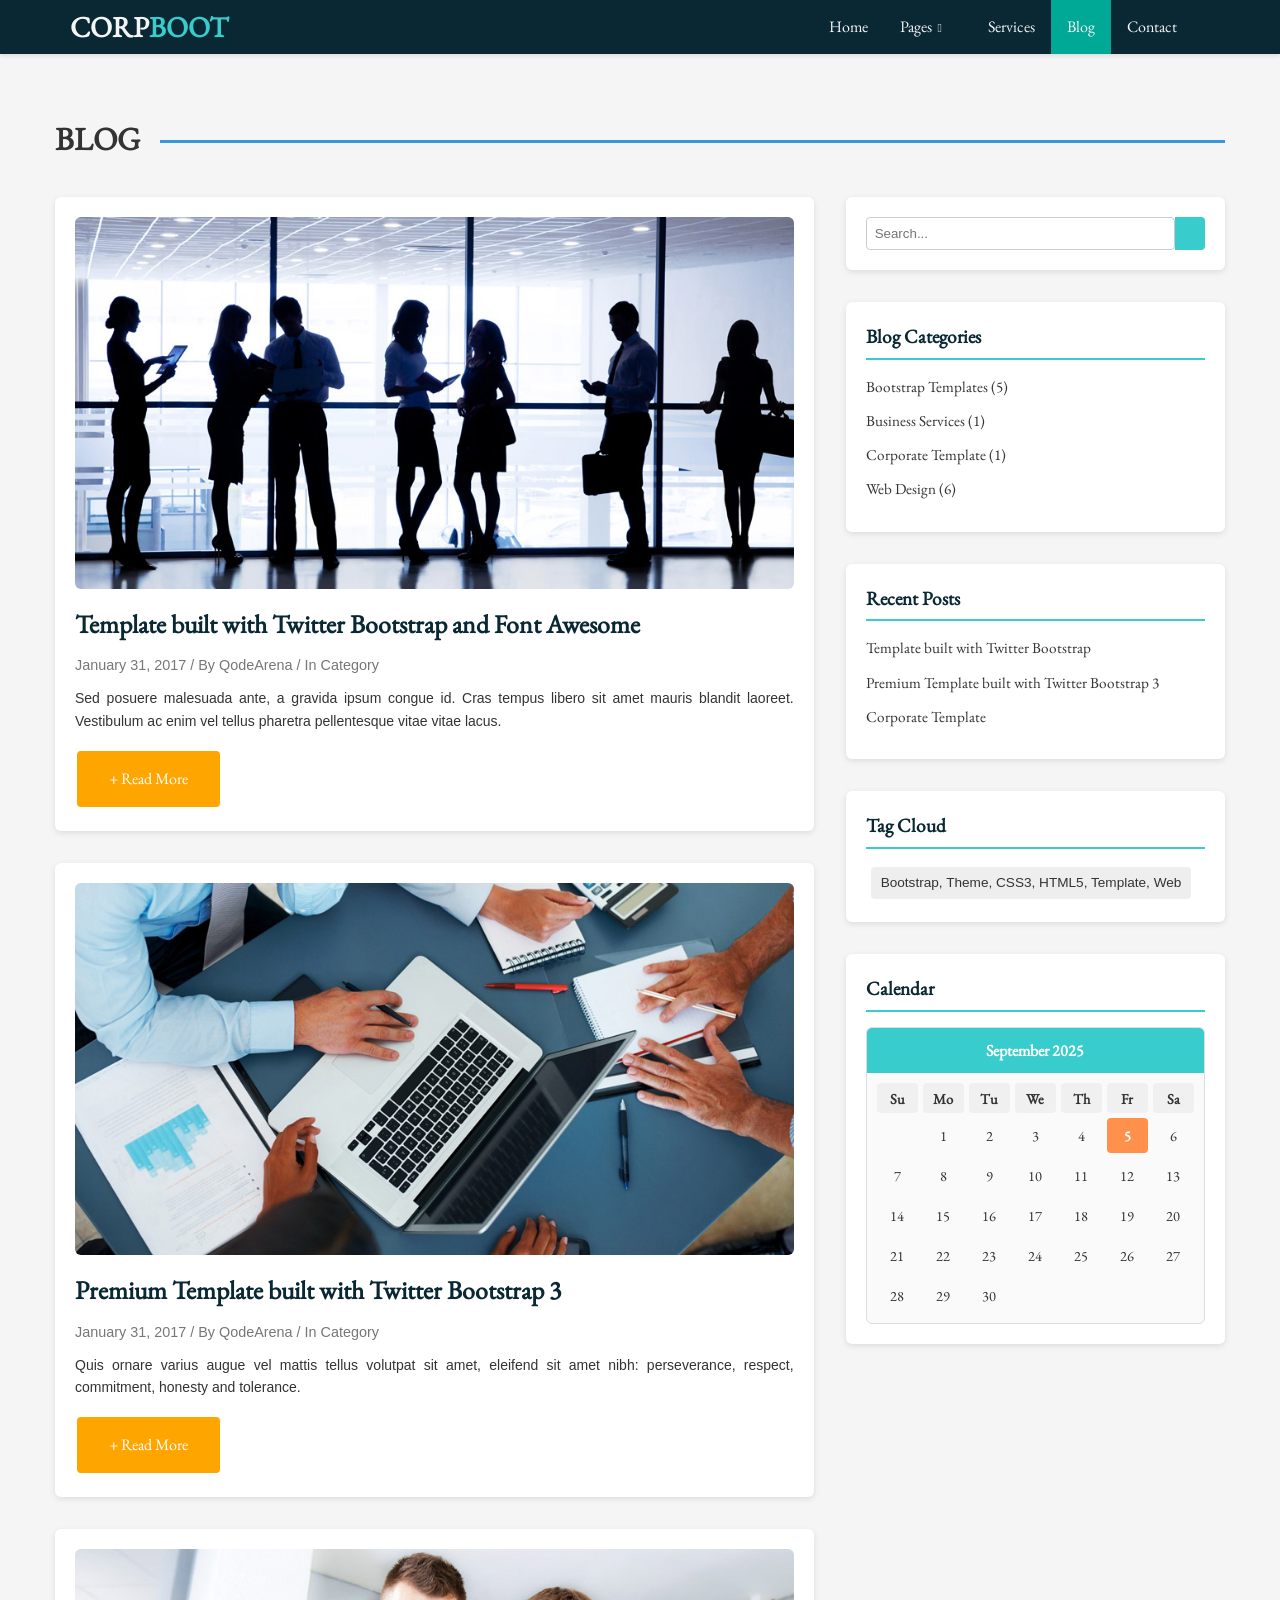
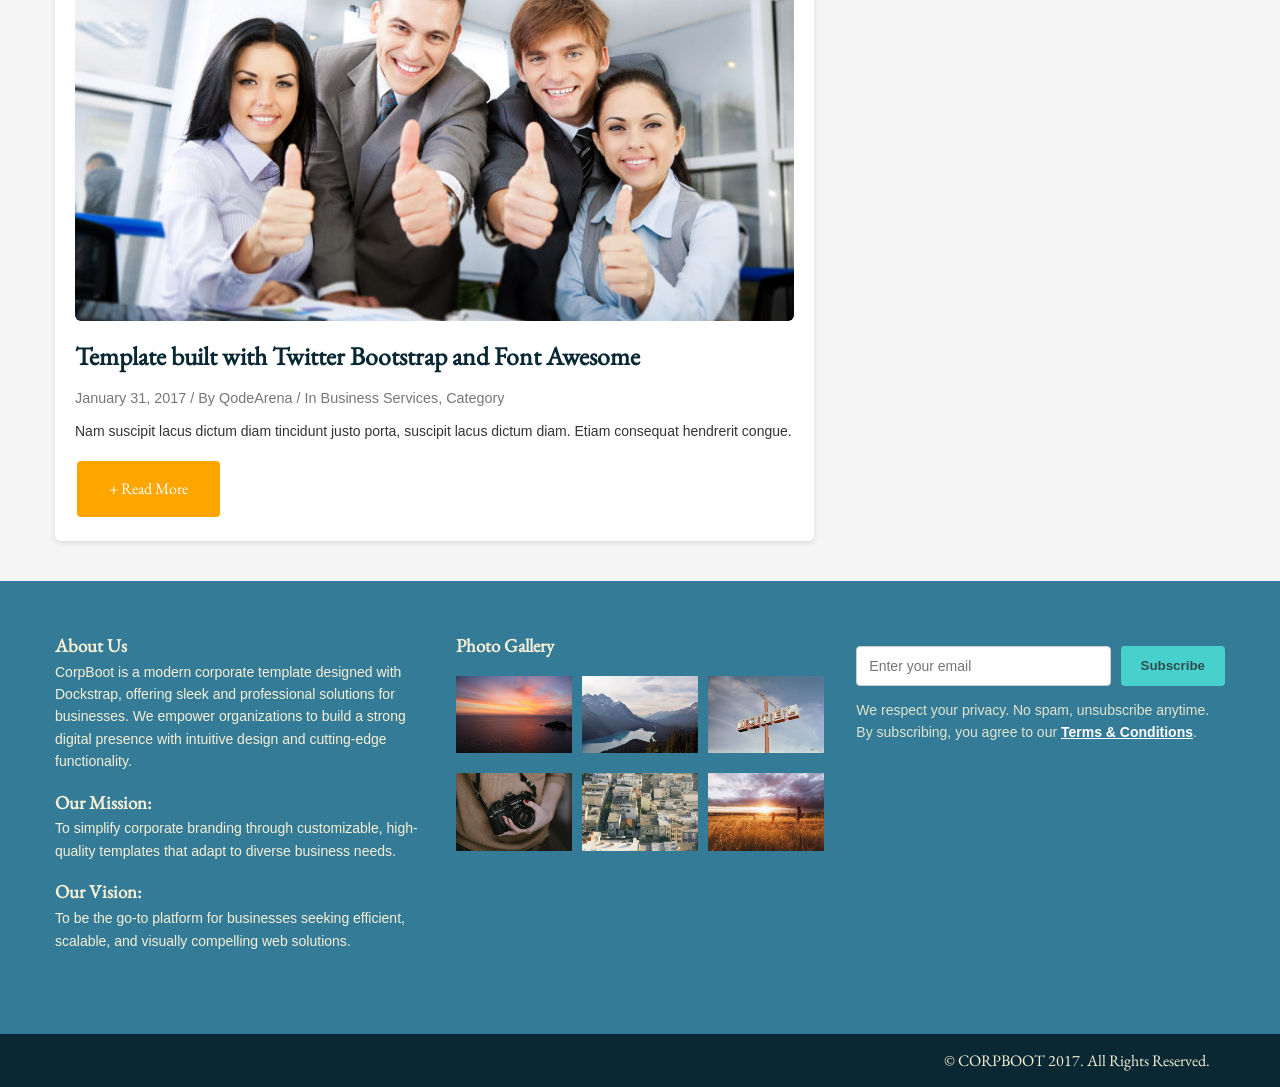
<file: Responsive project/Corpboot/blog.htm>
<!DOCTYPE html>
<html lang="en">

<head>
    <!--meta tag-->
    <meta charset="UTF-8">
    <meta name="description" content="Corpboot - Professional Corporate Template">
    <meta name="keywords" content="HTML, CSS, JavaScript">
    <meta name="author" content="LeverNgear">
    <meta name="viewport" content="width=device-width, initial-scale=1.0" />

    <!--title-->
    <title>Corpboot Template - Blog</title>

    <!--title icon-->
    <link rel="shortcut icon" href="img/titlelogo.jpg" type="image/x-icon" />
    <!--css stylesheet-->
    <link rel="stylesheet" type="text/css" href="css/style.css" />
    
    <!--responsive css -->
    <link rel="stylesheet" type="text/css" href="css/responsive.css" />

    <!--js for icon-->
    <script src="icon/icon5.js"></script>

    <!--jQuery-->
    <script src="jQuery/jquery-3.5.1.js"></script>

</head>

<body>

    <div id="grid-container">

        <!-- Menu -->
        <div class="top-bar" id="myTopnav">
            <div class="main_container">
                <div class="menu-flex">
                    <span class="logo">
                        CORP<span style="color:#39CCCC">BOOT</span>
                    </span>

                    <!-- Hamburger icon -->
                    <a href="javascript:void(0);" class="icon" onclick="toggleMenu()" aria-label="Toggle menu">
                        <i class="fas fa-bars show-bar"></i>
                        <i class="fas fa-times hide-times" style="display:none;"></i>
                    </a>

                    <nav aria-label="Main navigation">
                        <ul class="nav-menu">
                            <li><a href="index.htm">Home</a></li>
                            <li class="dropdown">
                                <a href="#" class="dropbtn" onclick="toggleDropdown(event)">Pages</a>
                                <div class="dropdown-content">
                                    <a href="aboutusone.htm">About Us One</a>
                                    <a href="aboutustwo.htm">About Us Two</a>
                                </div>
                            </li>
                            <li><a href="services.htm">Services</a></li>
                            <li><a href="blog.htm" class="active">Blog</a></li>
                            <li><a href="contact.htm">Contact</a></li>
                            <li><a href="#"><i class="fas fa-search"></i></a></li>
                        </ul>
                    </nav>
                </div>

            </div>
        </div>

        <!-- Blog Section -->
        <div class="blog-page grid-section">
            <div class="main_container">
                <div class="headline">
                    <h1>BLOG</h1>
                    <div class="header-line"></div>
                </div>

                <div class="columntwo">
                    <!-- Left Side Blog Posts -->
                    <div class="blog-posts">

                        <div class="post">
                            <img src="img/pic.jpg" alt="Blog 1">
                            <h2>Template built with Twitter Bootstrap and Font Awesome</h2>
                            <p class="meta"><i class="fas fa-calendar" style="color: red;"></i> January 31, 2017 / By QodeArena / In Category</p>
                            <p>Sed posuere malesuada ante, a gravida ipsum congue id. Cras tempus libero sit amet mauris blandit laoreet. Vestibulum ac enim vel tellus pharetra pellentesque vitae vitae lacus.</p>
                            <a href="#" class="readmore">+ Read More</a>
                        </div>

                        <div class="post">
                            <img src="img/pic2.jpg" alt="Blog 2">
                            <h2>Premium Template built with Twitter Bootstrap 3</h2>
                            <p class="meta">
                            <p class="meta"><i class="fas fa-calendar" style="color: red;"></i> January 31, 2017 / By QodeArena / In Category</p>
                            <p>Quis ornare varius augue vel mattis tellus volutpat sit amet, eleifend sit amet nibh: perseverance, respect, commitment, honesty and tolerance.</p>
                            <a href="#" class="readmore">+ Read More</a>
                        </div>

                        <div class="post">
                            <img src="img/pic3.jpg" alt="Blog 3">
                            <h2>Template built with Twitter Bootstrap and Font Awesome</h2>
                            <p class="meta">
                            <p class="meta"><i class="fas fa-calendar" style="color: red;"></i> January 31, 2017 / By QodeArena / In Business Services, Category</p>
                            <p>Nam suscipit lacus dictum diam tincidunt justo porta, suscipit lacus dictum diam. Etiam consequat hendrerit congue.</p>
                            <a href="#" class="readmore">+ Read More</a>
                        </div>


                    </div>

                    <!-- Right Sidebar -->
                    <div class="sidebar">
                        <div class="widget search-box">
                            <input type="text" placeholder="Search...">
                            <button><i class="fas fa-search"></i></button>
                        </div>

                        <div class="widget">
                            <h3>Blog Categories</h3>
                            <ul>
                                <li>Bootstrap Templates (5)</li>
                                <li>Business Services (1)</li>
                                <li>Corporate Template (1)</li>
                                <li>Web Design (6)</li>
                            </ul>
                        </div>

                        <div class="widget">
                            <h3>Recent Posts</h3>
                            <ul>
                                <li>Template built with Twitter Bootstrap</li>
                                <li>Premium Template built with Twitter Bootstrap 3</li>
                                <li>Corporate Template</li>
                            </ul>
                        </div>

                        <div class="widget">
                            <h3>Tag Cloud</h3>
                            <p>Bootstrap, Theme, CSS3, HTML5, Template, Web</p>
                        </div>

                        <div class="widget">
                            <h3>Calendar</h3>
                            <div class="calendar">
                                <div class="calendar-header">
                                    <span class="month">September 2025</span>
                                </div>
                                <div class="calendar-grid">
                                    <div>Su</div>
                                    <div>Mo</div>
                                    <div>Tu</div>
                                    <div>We</div>
                                    <div>Th</div>
                                    <div>Fr</div>
                                    <div>Sa</div>
                                    <div></div> <!-- Empty cell for spacing -->
                                    <div>1</div>
                                    <div>2</div>
                                    <div>3</div>
                                    <div>4</div>
                                    <div>5</div>
                                    <div>6</div>
                                    <div>7</div>
                                    <div>8</div>
                                    <div>9</div>
                                    <div>10</div>
                                    <div>11</div>
                                    <div>12</div>
                                    <div>13</div>
                                    <div>14</div>
                                    <div>15</div>
                                    <div>16</div>
                                    <div>17</div>
                                    <div>18</div>
                                    <div>19</div>
                                    <div>20</div>
                                    <div>21</div>
                                    <div>22</div>
                                    <div>23</div>
                                    <div>24</div>
                                    <div>25</div>
                                    <div>26</div>
                                    <div>27</div>
                                    <div>28</div>
                                    <div>29</div>
                                    <div>30</div>
                                </div>
                            </div>
                        </div>

                    </div>
                </div>
            </div>
        </div>

        <!--footer-->
        <div class="footer grid-section">
            <div class="main_container">
                <div class="columnthree">
                    <div>
                        <h3>About Us</h3>
                        <p>CorpBoot is a modern corporate template designed with Dockstrap, offering sleek and professional solutions for businesses. We empower organizations to build a strong digital presence with intuitive design and cutting-edge functionality.</p>

                        <h3 style="margin-top: 15px;">Our Mission:</h3>
                        <p>To simplify corporate branding through customizable, high-quality templates that adapt to diverse business needs.</p>

                        <h3 style="margin-top: 15px;">Our Vision:</h3>
                        <p>To be the go-to platform for businesses seeking efficient, scalable, and visually compelling web solutions.</p>

                    </div>
                    <div>
                        <h3>Photo Gallery</h3>
                        <div class="photo-grid">
                            <img src="img/photogallery/gall1.jpg" alt="Gallery1">
                            <img src="img/photogallery/gall2.jpg" alt="Gallery2">
                            <img src="img/photogallery/gall3.jpg" alt="Gallery3">
                            <img src="img/photogallery/gall4.jpg" alt="Gallery4">
                            <img src="img/photogallery/gall5.jpg" alt="Gallery5">
                            <img src="img/photogallery/gall6.jpg" alt="Gallery6">
                        </div>
                    </div>
                    <div class="subscribe-form">
                        <div class="form-row">
                            <input type="email" placeholder="Enter your email">
                            <button type="submit">Subscribe</button>
                        </div>
                        <p>
                            We respect your privacy. No spam, unsubscribe anytime.
                            <br>
                            By subscribing, you agree to our <a href="#">
                                Terms & Conditions</a>.
                        </p>
                    </div>

                    <form class="subscribe-form"></form>

                </div>
            </div>
        </div>

        <!--copyright-->
        <div class="copyright grid-section">
            <div class="main_container">
                <div class="copyarea">
                    <div class="socialmedia">
                        <i class="fab fa-facebook"></i>
                        <i class="fab fa-twitter"></i>
                        <i class="fab fa-linkedin"></i>
                        <i class="fab fa-instagram"></i>
                    </div>
                    <div class="reserve">
                        <span>&copy; CORPBOOT 2017. All Rights Reserved.</span>
                    </div>
                </div>
            </div>
        </div>

    </div>


    <script src="js/myScript.js"></script>

</body>

</html>
</file>
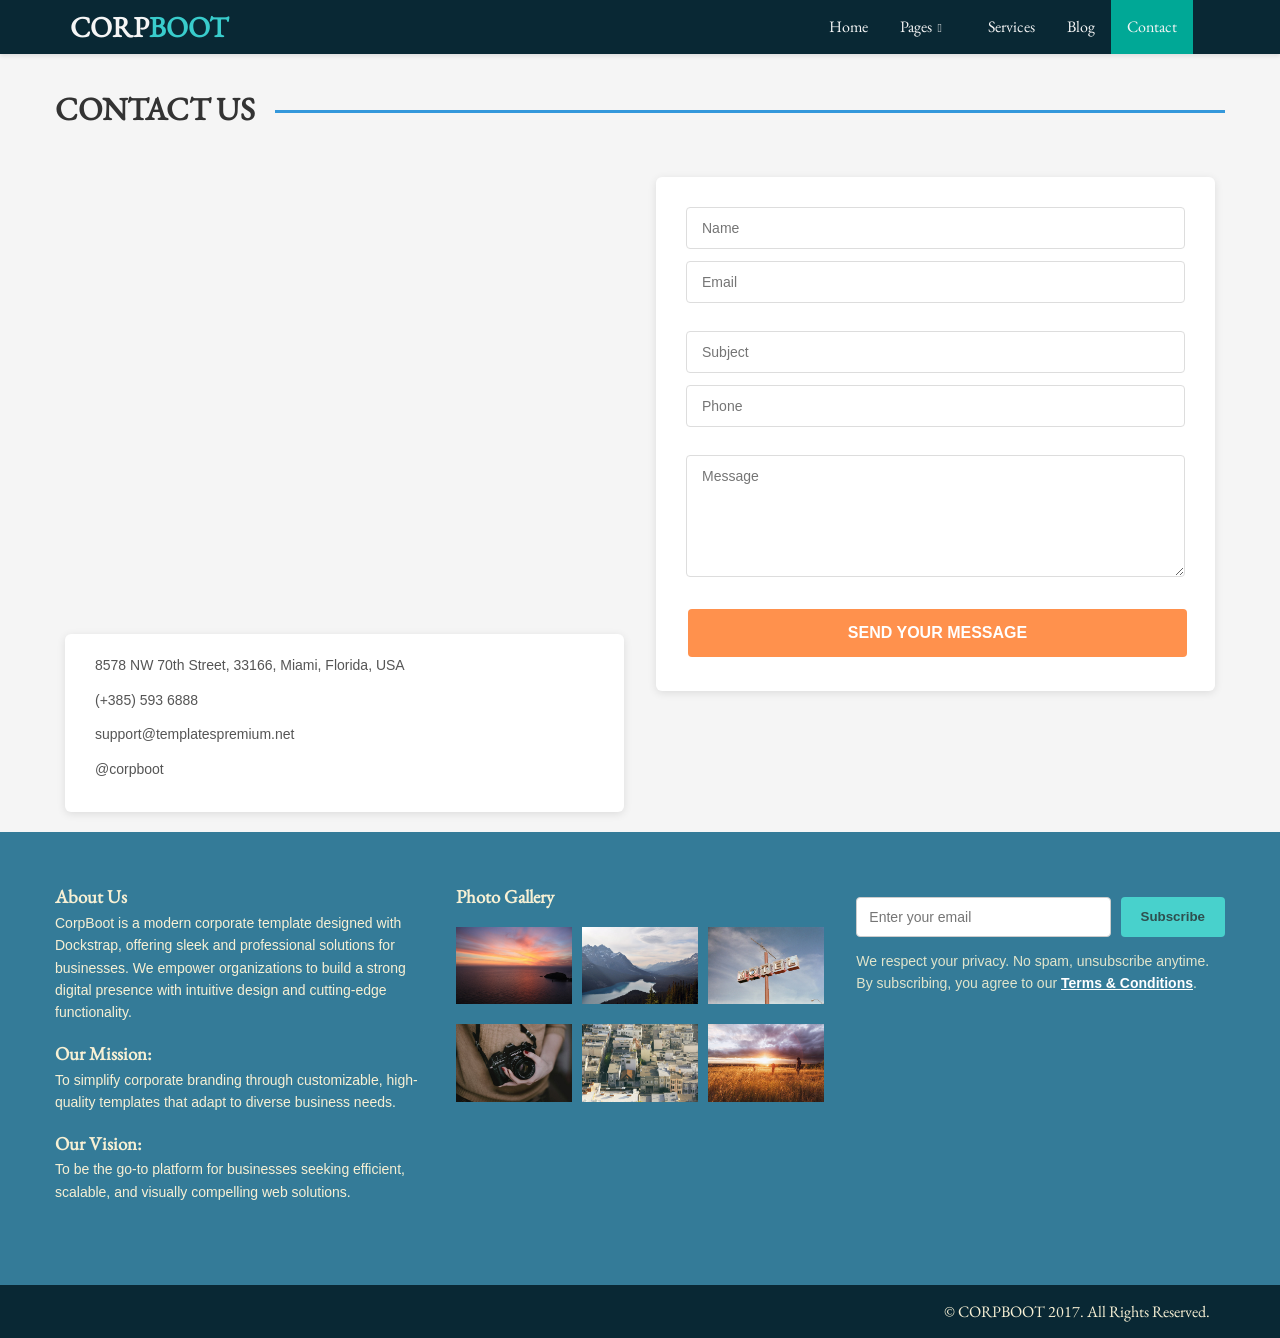
<file: Responsive project/Corpboot/contact.htm>
<!DOCTYPE html>
<html lang="en">

<head>
    <!--meta tag-->
    <meta charset="UTF-8">
    <meta name="description" content="Corpboot - Professional Corporate Template">
    <meta name="keywords" content="HTML, CSS, JavaScript">
    <meta name="author" content="LeverNgear">
    <meta name="viewport" content="width=device-width, initial-scale=1.0" />
    
    <!--title-->
    <title>Corpboot Template - Contact</title>
    
    <!--title icon-->
    <link rel="shortcut icon" href="img/titlelogo.jpg" type="image/x-icon" />
    <!--css stylesheet-->
    <link rel="stylesheet" type="text/css" href="css/style.css" />
    
    <!--responsive css -->
    <link rel="stylesheet" type="text/css" href="css/responsive.css" />
    
    <!--js for icon-->
    <script src="icon/icon5.js"></script>
    <!--jQuery-->
    <script src="jQuery/jquery-3.5.1.js"></script>
</head>

<body>
    <div id="grid-container">

        <!-- Menu -->
        <div class="top-bar" id="myTopnav">
            <div class="main_container">
                <div class="menu-flex">
                    <span class="logo">
                        CORP<span style="color:#39CCCC">BOOT</span>
                    </span>

                    <!-- Hamburger icon -->
                    <a href="javascript:void(0);" class="icon" onclick="toggleMenu()" aria-label="Toggle menu">
                        <i class="fas fa-bars show-bar"></i>
                        <i class="fas fa-times hide-times" style="display:none;"></i>
                    </a>

                    <nav aria-label="Main navigation">
                        <ul class="nav-menu">
                            <li><a href="index.htm">Home</a></li>
                            <li class="dropdown">
                                <a href="#" class="dropbtn" onclick="toggleDropdown(event)">Pages</a>
                                <div class="dropdown-content">
                                    <a href="aboutusone.htm">About Us One</a>
                                    <a href="aboutustwo.htm">About Us Two</a>
                                </div>
                            </li>
                            <li><a href="services.htm">Services</a></li>
                            <li><a href="blog.htm">Blog</a></li>
                            <li><a href="contact.htm" class="active">Contact</a></li>
                            <li><a href="#"><i class="fas fa-search"></i></a></li>
                        </ul>
                    </nav>
                </div>

            </div>
        </div>

        <div class="contact-page grid-section">
            <div class="main_container">
                <div class="headline">
                    <h1>CONTACT US</h1>
                    <div class="header-line"></div>
                </div>

                <div class="contact-content grid-section columntwo">
                    <div class="contact-left">
                        <div class="map-container">
                            <iframe src="https://www.google.com/maps/embed?pb=!1m18!1m12!1m3!1d3591.74738349563!2d-80.23877672415348!3d25.70020742480393!2m3!1f0!2f0!3f0!3m2!1i1024!2i768!4f13.1!3m3!1m2!1s0x88d9b60000000001%3A0x66a75677161296a4!2s8578%20NW%2070th%20St%2C%20Miami%2C%20FL%2033166%2C%20USA!5e0!3m2!1sen!2sbd!4v1707758587037!5m2!1sen!2sbd" width="600" height="450" style="border:0;" allowfullscreen="" loading="lazy" referrerpolicy="no-referrer-when-downgrade"></iframe>
                        </div>
                        <div class="contact-info">
                            <p><i class="fas fa-map-marker-alt" style="color: #FF914D;"></i> 8578 NW 70th Street, 33166, Miami, Florida, USA</p>
                            <p><i class="fas fa-phone" style="color: #39CCCC;"></i> (+385) 593 6888</p>
                            <p><i class="fas fa-envelope" style="color: #00A896;"></i> support@templatespremium.net</p>
                            <p><i class="fab fa-twitter" style="color: #1DA1F2;"></i> @corpboot</p>
                        </div>
                    </div>

                    <div class="contact-right">
                        <form action="#" method="post">
                            <div class="form-group">
                                <input type="text" name="name" placeholder="Name" required>
                                <input type="email" name="email" placeholder="Email" required>
                            </div>
                            <div class="form-group">
                                <input type="text" name="subject" placeholder="Subject">
                                <input type="tel" name="phone" placeholder="Phone">
                            </div>
                            <textarea name="message" placeholder="Message" rows="6" required></textarea>
                            <button type="submit" class="send-message-btn">SEND YOUR MESSAGE</button>
                        </form>
                    </div>
                </div>
            </div>
        </div>

        <!--footer-->
        <div class="footer grid-section">
            <div class="main_container">
                <div class="columnthree">
                    <div>
                        <h3>About Us</h3>
                        <p>CorpBoot is a modern corporate template designed with Dockstrap, offering sleek and professional solutions for businesses. We empower organizations to build a strong digital presence with intuitive design and cutting-edge functionality.</p>

                        <h3 style="margin-top: 15px;">Our Mission:</h3>
                        <p>To simplify corporate branding through customizable, high-quality templates that adapt to diverse business needs.</p>

                        <h3 style="margin-top: 15px;">Our Vision:</h3>
                        <p>To be the go-to platform for businesses seeking efficient, scalable, and visually compelling web solutions.</p>

                    </div>
                    <div>
                        <h3>Photo Gallery</h3>
                        <div class="photo-grid">
                            <img src="img/photogallery/gall1.jpg" alt="Gallery1">
                            <img src="img/photogallery/gall2.jpg" alt="Gallery2">
                            <img src="img/photogallery/gall3.jpg" alt="Gallery3">
                            <img src="img/photogallery/gall4.jpg" alt="Gallery4">
                            <img src="img/photogallery/gall5.jpg" alt="Gallery5">
                            <img src="img/photogallery/gall6.jpg" alt="Gallery6">
                        </div>
                    </div>
                    <div class="subscribe-form">
                        <div class="form-row">
                            <input type="email" placeholder="Enter your email">
                            <button type="submit">Subscribe</button>
                        </div>
                        <p>
                            We respect your privacy. No spam, unsubscribe anytime. 
                            <br>
                            By subscribing, you agree to our <a href="#">
                            Terms & Conditions</a>.
                        </p>
                    </div>

                    <form class="subscribe-form"></form>

                </div>
            </div>
        </div>

        <!--copyright-->
        <div class="copyright grid-section">
            <div class="main_container">
                <div class="copyarea">
                    <div class="socialmedia">
                        <i class="fab fa-facebook"></i>
                        <i class="fab fa-twitter"></i>
                        <i class="fab fa-linkedin"></i>
                        <i class="fab fa-instagram"></i>
                    </div>
                    <div class="reserve">
                        <span>&copy; CORPBOOT 2017. All Rights Reserved.</span>
                    </div>
                </div>
            </div>
        </div>

    </div>
    
        <script src="js/myScript.js"></script>

    </body>

</html>
</file>
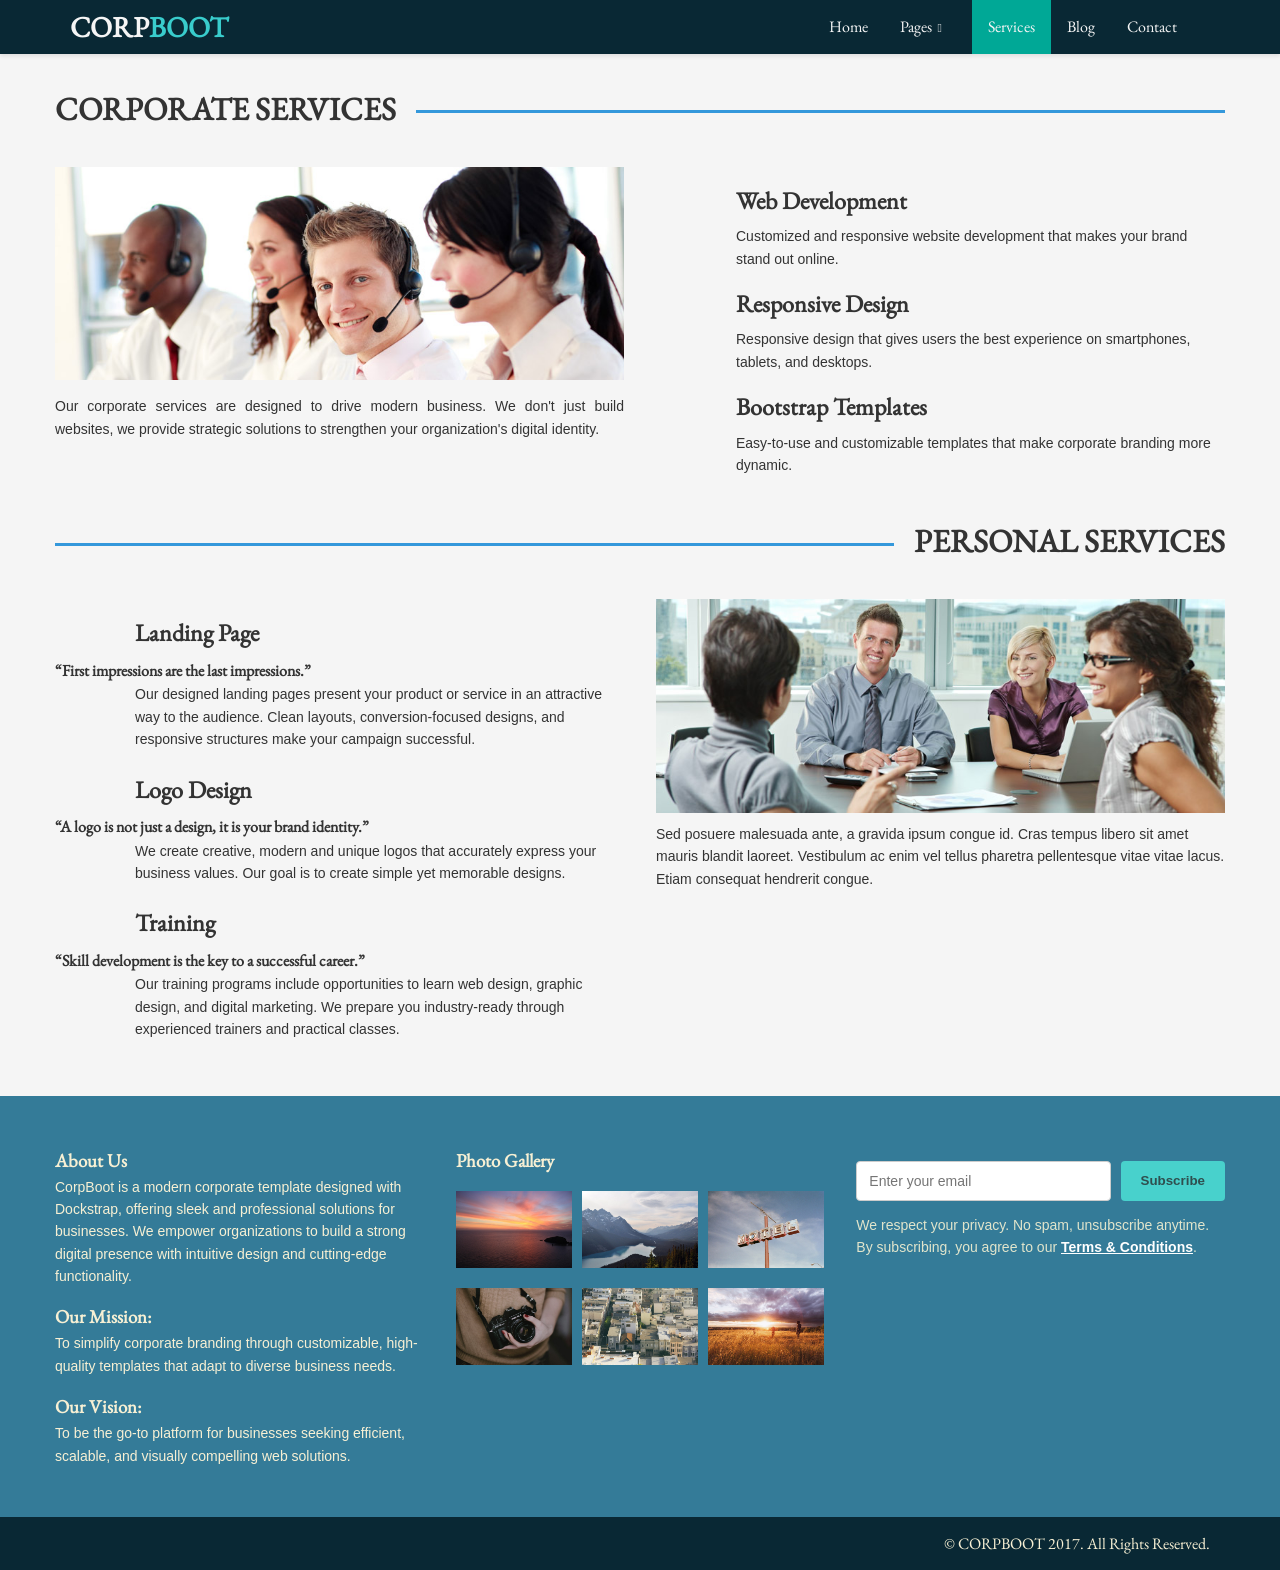
<file: Responsive project/Corpboot/services.htm>
<!DOCTYPE html>
<html lang="en">

<head>
    <!--meta tag-->
    <meta charset="UTF-8">
    <meta name="description" content="Corpboot - Professional Corporate Template">
    <meta name="keywords" content="HTML, CSS, JavaScript">
    <meta name="author" content="LeverNgear">
    <meta name="viewport" content="width=device-width, initial-scale=1.0" />

    <!--title-->
    <title>Corpboot Template</title>

    <!--title icon-->
    <link rel="shortcut icon" href="img/titlelogo.jpg" type="image/x-icon" />
    <!--css stylesheet-->
    <link rel="stylesheet" type="text/css" href="css/style.css" />
    
    <!--responsive css -->
    <link rel="stylesheet" type="text/css" href="css/responsive.css" />

    <!--js for icon-->
    <script src="icon/icon5.js"></script>

    <!--jQuery-->
    <script src="jQuery/jquery-3.5.1.js"></script>

</head>

<body>

    <div id="grid-container">

        <!-- Menu -->
        <div class="top-bar" id="myTopnav">
            <div class="main_container">
                <div class="menu-flex">
                    <span class="logo">
                        CORP<span style="color:#39CCCC">BOOT</span>
                    </span>

                    <!-- Hamburger icon -->
                    <a href="javascript:void(0);" class="icon" onclick="toggleMenu()" aria-label="Toggle menu">
                        <i class="fas fa-bars show-bar"></i>
                        <i class="fas fa-times hide-times" style="display:none;"></i>
                    </a>

                    <nav aria-label="Main navigation">
                        <ul class="nav-menu">
                            <li><a href="index.htm">Home</a></li>
                            <li class="dropdown">
                                <a href="#" class="dropbtn" onclick="toggleDropdown(event)">Pages</a>
                                <div class="dropdown-content">
                                    <a href="aboutusone.htm">About Us One</a>
                                    <a href="aboutustwo.htm">About Us Two</a>
                                </div>
                            </li>
                            <li><a href="services.htm" class="active">Services</a></li>
                            <li><a href="blog.htm">Blog</a></li>
                            <li><a href="contact.htm">Contact</a></li>
                            <li><a href="#"><i class="fas fa-search"></i></a></li>
                        </ul>
                    </nav>
                </div>

            </div>
        </div>
        
        <!--Corporate section-->
        <div class="corporate grid-section">
            <div class="main_container">
                <div class="headline">
                    <h1>CORPORATE SERVICES</h1>
                    <div class="header-line"></div>
                </div>

                <div class="columntwo">
                    <div class="corpimg">
                        <img src="img/serv1.jpg" alt="services" style="margin-bottom: 15px;">
                        <p style="text-align: justify;">
                            Our corporate services are designed to drive modern business. We don't just build websites, we provide strategic solutions to strengthen your organization's digital identity.
                        </p>
                    </div>

                    <div class="developtalk">
                        <h4><i class="fas fa-code fa-2x" style="color: #28A745;"></i> Web Development</h4>
                        <p>Customized and responsive website development that makes your brand stand out online.</p>

                        <h4><i class="fas fa-mobile-alt fa-2x" style="color: #FF914D;"></i> Responsive Design</h4>
                        <p>Responsive design that gives users the best experience on smartphones, tablets, and desktops.</p>

                        <h4><i class="fab fa-html5 fa-2x" style="color: #E44D26;"></i> Bootstrap Templates</h4>
                        <p>Easy-to-use and customizable templates that make corporate branding more dynamic.</p>
                    </div>
                </div>
            </div>
        </div>
        
        <!-- Personal Services -->
        <div class="personalservices grid-section">
            <div class="main_container">
                
                <div class="headline">
                    <div class="header-line" style="margin-left: 0; margin-right: 20px;"></div>
                    <h1>PERSONAL SERVICES</h1>
                </div>

                <div class="columntwo">
                    <div class="service-content">
                        <div class="service-item">
                            <i class="fas fa-rocket fa-2x" style="color: #39CCCC;"></i>
                            <h3>Landing Page</h3>
                            
                            <h4>“First impressions are the last impressions.”</h4>
                            
                            <p>
                                Our designed landing pages present your product or service in an attractive way to the audience. Clean layouts, conversion-focused designs, and responsive structures make your campaign successful.
                            </p>
                        </div>
                        <div class="service-item">
                            <i class="fas fa-pencil-alt fa-2x" style="color: #FF914D;"></i>
                            <h3>Logo Design</h3>
                            
                            <h4>“A logo is not just a design, it is your brand identity.”</h4>
                            
                            <p>
                                We create creative, modern and unique logos that accurately express your business values. Our goal is to create simple yet memorable designs.
                            </p>
                        </div>
                        <div class="service-item">
                            <i class="fas fa-chalkboard-teacher fa-2x" style="color: #00A896;"></i>
                            <h3>Training</h3>
                            
                            <h4>“Skill development is the key to a successful career.”</h4>
                            
                            <p>
                                Our training programs include opportunities to learn web design, graphic design, and digital marketing. We prepare you industry-ready through experienced trainers and practical classes.
                            </p>
                        </div>
                    </div>
                    <div class="service-img">
                        <img src="img/serv2.jpg" alt="Personal Services" style="margin-bottom: 10px;">
                        <p>
                            Sed posuere malesuada ante, a gravida ipsum congue id. Cras tempus libero sit amet mauris
                            blandit laoreet. Vestibulum ac enim vel tellus pharetra pellentesque vitae vitae lacus.
                            Etiam consequat hendrerit congue.
                        </p>
                    </div>
                </div>
            </div>
        </div>

        <!--footer-->
        <div class="footer grid-section">
            <div class="main_container">
                <div class="columnthree">
                    <div>
                        <h3>About Us</h3>
                        <p>CorpBoot is a modern corporate template designed with Dockstrap, offering sleek and professional solutions for businesses. We empower organizations to build a strong digital presence with intuitive design and cutting-edge functionality.</p>

                        <h3 style="margin-top: 15px;">Our Mission:</h3>
                        <p>To simplify corporate branding through customizable, high-quality templates that adapt to diverse business needs.</p>

                        <h3 style="margin-top: 15px;">Our Vision:</h3>
                        <p>To be the go-to platform for businesses seeking efficient, scalable, and visually compelling web solutions.</p>

                    </div>
                    <div>
                        <h3>Photo Gallery</h3>
                        <div class="photo-grid">
                            <img src="img/photogallery/gall1.jpg" alt="Gallery1">
                            <img src="img/photogallery/gall2.jpg" alt="Gallery2">
                            <img src="img/photogallery/gall3.jpg" alt="Gallery3">
                            <img src="img/photogallery/gall4.jpg" alt="Gallery4">
                            <img src="img/photogallery/gall5.jpg" alt="Gallery5">
                            <img src="img/photogallery/gall6.jpg" alt="Gallery6">
                        </div>
                    </div>
                    <div class="subscribe-form">
                        <div class="form-row">
                            <input type="email" placeholder="Enter your email">
                            <button type="submit">Subscribe</button>
                        </div>
                        <p>
                            We respect your privacy. No spam, unsubscribe anytime. <br>
                            By subscribing, you agree to our <a href="#">Terms & Conditions</a>.
                        </p>
                    </div>
                </div>
            </div>
        </div>

        <!--copyright-->
        <div class="copyright grid-section">
            <div class="main_container">
                <div class="copyarea">
                    <div class="socialmedia">
                        <i class="fab fa-facebook"></i>
                        <i class="fab fa-twitter"></i>
                        <i class="fab fa-linkedin"></i>
                        <i class="fab fa-instagram"></i>
                    </div>
                    <div class="reserve">
                        <span>&copy; CORPBOOT 2017. All Rights Reserved.</span>
                    </div>
                </div>
            </div>
        </div>

    </div>

    
    <script src="js/myScript.js"></script>
    
</body>

</html>
</file>
<file: Responsive project/Corpboot/css/style.css>
/* all selector */
* {
    margin: 0;
    padding: 0;
    outline: 0;
    box-sizing: border-box;
}

/* list style */
ul, ol {
    list-style-type: none;
}

/*===== FontFamily for all pages =====*/
@font-face {
    font-family: 'myFirstFont';
    src: url("../fontfamily/EB_Garamond/static/EBGaramond-Regular.ttf");
}

body {
    font-family: "myFirstFont", serif;
    font-size: 16px;
    line-height: 1.6;
    background-color: #F5F5F5;
    color: #333;
}

p {
    font-family: Helvetica, sans-serif;
    font-size: 14px;
}

/*===== Responsive Image & Video =====*/
img, video {
    max-width: 100%;
    height: auto;
    display: block;
}


/*=== Grid ===*/
#grid-container {
    display: grid;
    grid-template-areas:
        "menu"
        "banner"
        "feature"
        "aboutcompanyproduct"
        "news"
        "callout"
        "clientscode"
        "aboutteam"
        "history"
        "skills"
        "management"
        "facts"
        "corporate"
        "personal"
        "blog"
        "contact"
        "footer"
        "copy";

    grid-template-rows: auto;
    margin: 0 auto;
}

.grid-section {
    display: grid;
}

/*=== Grid Area ===*/
.features { grid-area: feature; }

.hero { grid-area: banner; }

.top-bar { grid-area: menu; }

.aboutcompany { grid-area: aboutcompanyproduct; }

.latestnews { grid-area: news; }

.clientscode { grid-area: clientscode; }

.latestnews { grid-area: news; }

.managementteam { grid-area: management; }

.aboutusheadline { grid-area: aboutteam; }

.cleancallout { grid-area: callout; }

.ourskillsheadline { grid-area: skills; }

.ourhistory { grid-area: history; }

.somefacts { grid-area: facts; }

.corporate { grid-area: corporate; }

.personalservices { grid-area: personal; }

.blog-page { grid-area: blog; }

.contact-page { grid-area: contact; }

.footer { grid-area: footer; }

.copyright { grid-area: copy; }


/*=== Two column layout ===*/
.columntwo {
    display: grid;
    grid-template-columns: 1fr 1fr;
    gap: 2rem;
    align-items: start;
    margin-top: 2rem;
}


/*=== Three column layout ===*/
.columnthree {
    display: grid;
    grid-template-columns: 1fr 1fr 1fr;
    gap: 2rem;
}

/*=== Four column layout ===*/
.columnfour {
    display: grid;
    grid-template-columns: repeat(4, 1fr);
    gap: 1rem;
    text-align: center;
    margin-bottom: 2rem;
    margin-top: 30px;
}


/*===== Buttons in all pages =====*/
.hero .download-btn, .cleancallout button.buy-btn,
.blog-posts a.readmore, .send-message-btn {
    border: none;
    padding: 15px 32px;
    text-align: center;
    text-decoration: none;
    display: inline-block;
    font-size: 16px;
    margin: 4px 2px;
    cursor: pointer;
}

.cleancallout button.buy-btn {
    width: 300px;
    padding: 0.5rem 1.5rem;
    font-weight: bold;
    margin: 10px auto;
    border-radius: 4px;
}

.send-message-btn {
    width: 100%;
    border: none;
    border-radius: 4px;
    transition: background-color 0.3s;
    font-weight: bold;
    align-self: flex-start;
}

/*=== Center websites ===*/
.main_container {
    max-width: 1200px;
    margin: auto;
}


/*===== Main Menu for all pages =====*/
.top-bar {
    background-color: #092834;
    color: #F7F0D4;
    position: relative;
    padding: 0;
    box-shadow: 0 2px 4px rgba(0, 0, 0, 0.1);
    width: 100%;
    z-index: 9999;
}

.menu-flex {
    display: flex;
    flex-direction: row; 
    align-items: center;
    justify-content: space-between;
    width: 100%;
    position: relative;
}

.logo {
    font-size: 1.8rem;
    font-weight: bold;
    color: #F5F5F5;
    z-index: 1001;
}

.logo:hover { transition: all 0.3s; }

/* Default nav-menu styles for desktop */
nav .nav-menu {
    display: flex;
    list-style: none;
    margin: 0;
    padding: 0;
    align-items: center;
    justify-content: flex-end;
    gap: 0;
    margin: 0;
    padding: 0;
    position: relative;
    z-index: 10000;
}

.nav-menu li {
    position: relative;
}

.nav-menu li a,
.dropbtn {
    display: block;
    align-items: center;
    justify-content: center;
    text-decoration: none;
    text-align: center;
    padding: 14px 16px;
    color: #F5F5F5;
    position: relative;
    transition: color 0.3s;
}

li.dropdown { display: inline-block; }

.nav-menu li a:hover {
    background-color: #00A896; 
    color: white; 
}

.dropdown-content {
    display: none;
    position: absolute;
    top: 100%;
    left: 0;
    background: #1A2E40;
    min-width: 160px;
    box-shadow: 0 8px 16px rgba(0, 0, 0, 0.2);
    z-index: 9999;
}

.dropdown-content a {
    display: block;
    padding: 10px;
    color: #39CCCC;
    text-decoration: none;
    text-align: left;
    border-bottom: 1px solid #1a4d5f;
}

.dropdown-content a:hover { color: white; }

.dropdown.open .dropdown-content,
.dropdown:hover .dropdown-content { 
    display: block; 
}

.fa-bars { display: inline-block; }

.top-bar .dropdown > a::after {
    content: "\f107"; 
    font-family: "Font Awesome 5 Free";
    font-weight: 900; 
    margin-left: 6px;
    font-size: 12px;
    vertical-align: middle;
    display: inline-block;
}

/* Hamburger icon - hidden by default on desktop */
.top-bar a.icon {
    position: static;
    right: 0;
    top: 15px;
    padding: 14px 16px;
    margin: 0;
    font-size: 24px;
    display: none;
    cursor: pointer;
}

/* Show/hide icons - proper initial state */
.show-bar {
    display: inline-block;
}

.hide-times {
    display: none;
}

/* Responsive state */
.top-bar.responsive .show-bar {
    display: none;
}

.top-bar.responsive .hide-times {
    display: inline-block;
}

.top-bar a.icon i.fa-times {
    display: none;
}

.top-bar.responsive a.icon i.fa-bars {
    display: none;
}

.top-bar.responsive a.icon i.fa-times {
    display: inline-block;
}

/* Remove underline and outline from hamburger icon */
.top-bar a.icon {
    text-decoration: none !important;
    outline: none !important;
}

.top-bar a.icon:focus {
    outline: none !important;
    text-decoration: none !important;
}

.top-bar a.icon:active {
    outline: none !important;
    text-decoration: none !important;
}

/* Remove underline from icons */
.top-bar a.icon i {
    text-decoration: none !important;
    border-bottom: none !important;
}

.dropdown .dropbtn {
    position: relative;
    padding-right: 30px;
}

.arrow {
    margin-left: 5px;
}

.nav-menu.active {
    display: block;
}

/*===== Color code =====*/
.nav-menu li a.active, .nav-menu li a:hover:not(.active), .dropdown-content a:hover, .hero .download-btn, .cleancallout button.buy-btn {
    background-color: #00a896;
}

.hero, .hero .download-btn, .cleancallout button.buy-btn,
.blog-posts a.readmore, .send-message-btn {
   color: white; 
}

.logo:hover, .social-icons i:hover, .blog-posts .readmore:hover {
    color: #ff914d;
}

.search-box button:hover, .send-message-btn {
    background-color: #ff914d;
}


/*==================================

	       Index Page

==================================*/

/*=== Banner section ===*/
.hero {
    background: url('../img/hero.jpg') center/cover no-repeat;
    height: 500px;
    align-items: center;
    text-align: center;
    margin-bottom: 25px;
}

.hero .download-btn:hover {
    background-color: #FFB366;
}

.hero h1 {
    color: #F5F5F5;
    font-size: 36px;
}

.hero p {
    color: #e1e5cc;
    font-size: 16px;
}

/*=== Feature section ===*/

.featureproduct .feature-item:nth-child(1) {
    background-color: #3498DB;
    color: white;
}

.featureproduct .feature-item:nth-child(1) i {
    color: #d4e9f7;
}

.featureproduct .feature-item:nth-child(2) {
    background-color: #2ECC71;
    color: white;
}

.featureproduct .feature-item:nth-child(2) i {
    color: #1c7d44;
}

.featureproduct .feature-item:nth-child(3) {
    background-color: #9B59B6;
    color: white;
}

.featureproduct .feature-item:nth-child(3) i {
    color: #eadcef;
}

.featureproduct .feature-item:nth-child(4) {
    background-color: #E67E22;
    color: #fae4d1;
}

.featureproduct .feature-item:nth-child(4) i {
    color: #733c0d;
}

.featureproduct .feature-item {
    padding: 20px;
}

.feature-item i {
    font-size: 48px;
    margin-bottom: 0.5rem;
}

.feature-item:hover {
    box-shadow: 0 6px 12px rgba(0, 0, 0, 0.1);
}

/*=== About section ===*/

.aboutcompany {
    background-color: teal;
    color: #F5F5F5;
    padding: 40px 20px;
}

.aboutdescription {
    grid-template-columns: 1fr 1fr;
    gap: 20px;
    align-items: stretch;
}

.aboutdescription video,
.aboutdescription .about-text {
    height: 100%;
    object-fit: cover;
}

.about-text {
    display: flex;
    flex-direction: column;
    justify-content: flex-start;
    gap: 1rem;
}

.about-text img {
    flex-shrink: 0;
    width: 100%;
    height: 50%;
    object-fit: cover;
}

/*=== Latest News section ===*/

.news-item {
    margin-bottom: 30px;
}

.news-item img {
    margin-bottom: 20px;
    border-radius: 8px; 
}


/*=== Cleancallout section ===*/
.cleancallout {
    background-color: #2E7D32;
    color: #F5F5F5;
    padding: 30px 30px;
    text-align: center;
}

.cleancallout h2 {
    margin-bottom: 0.5rem;
}

.cleancallout button.buy-btn:hover {
    background: #FF914D;
}

/*=== Clients-logos section ===*/
.codearea { padding: 25px 0; }

.clients-logos {
    display: grid;
    grid-template-columns: repeat(5, 1fr);
    gap: 20px;
    justify-items: center;
    align-items: center;
}

.clients-logos img {
    height: 60px;
    object-fit: contain;
}


/*==================================

        Aboutusone Page

==================================*/

.headline {
    display: flex;
    align-items: center;
    grid-column: 1 / -1;
    margin-top: 20px;
}

.header-line {
    flex: 1;
    height: 3px;
    background-color: #3498db;
    margin-top: 10px;
    margin-bottom: 5px;
    margin-left: 20px;
}

.about-content img {
    float: left;
    width: 150px;
    height: 150px;
    margin-right: 20px;
    margin-bottom: 15px;
    border-radius: 4px;
}

.faq {
    background: #fff;
    padding: 0 10px 0;
    border-radius: 5px;
    box-shadow: 0 2px 5px rgba(0, 0, 0, 0.1);
}

/* Accordion Styles */
.accordion {
    background-color: #14B884;
    color: #093426;
    cursor: pointer;
    padding: 18px;
    width: 100%;
    border: none;
    text-align: left;
    outline: none;
    font-size: 15px;
    transition: 0.4s;
    margin-bottom: 5px;
    border-radius: 4px;
}

.accordion.accactive,
.accordion:hover {
    background-color: #FBA90A;
}

.accordion:after {
    content: '\002B';
    color: #342E09;
    font-weight: bold;
    float: right;
    margin-left: 5px;
}

.accordion.accactive:after {
    content: "\2212";
}

.panel {
    padding: 0 18px;
    background-color: white;
    max-height: 0;
    overflow: hidden;
    transition: max-height 0.2s ease-out;
    border-radius: 0 0 4px 4px;
}

.ourskillsheadline {
    background-color: teal;
    color: #F5F5F5;
    padding: 15px 0;
}

.missionvisionvalues {
    grid-column: 1 / -1;
    display: grid;
    grid-template-columns: repeat(3, 1fr);
    gap: 20px;
    margin: 30px 0;
}

.mission, .vision, .values {
    background: #fff;
    border-radius: 5px;
    box-shadow: 0 2px 5px rgba(0, 0, 0, 0.1);
}

.missionvisionvalues img {
    height: 150px;
    object-fit: cover;
}

.textarea { padding: 15px; }

.skillsbar {
    text-align: right;
    color: white;
    font-weight: bold;
    padding-right: 5px;
    border-radius: 3px;
}

.skillscontentform p {
    font-weight: bold;
}

.html {
    background-color: #39CCCC;
    width: 90%;
}

.css {
    background-color: #2ECC71;
    width: 80%;
}

.js {
    background-color: #FF914D;
    width: 65%;
}

.php {
    background-color: #9B59B6;
    width: 60%;
}

.managementteam {
    display: grid;
    grid-area: management;
    margin-bottom: 50px;
}

.management h1 {
    font-size: 2.5rem;
    text-transform: uppercase;
    color: #2c3e50;
    white-space: nowrap;
    margin-left: 20px;
    flex-shrink: 0;
}

.management header {
    display: flex;
    align-items: center;
    flex-direction: row;
    margin-bottom: 30px;
}

.card {
    background: #fff;
    border-radius: 5px;
    padding-bottom: 20px;
    box-shadow: 0 2px 5px rgba(0, 0, 0, 0.1);
    overflow: hidden;
    transition: transform 0.3s ease;
}

.card:hover {
    transform: translateY(-5px);
}

.management .card img {
    width: 100%;
    height: 250px;
    object-fit: cover;
    display: block;
}

.card h2 {
    margin: 10px 0 5px;
    font-size: 1.6rem;
}

.card .title {
    color: #666;
    font-size: 0.9rem;
    margin-bottom: 15px;
}

.social-icons {
    display: flex;
    justify-content: center;
    gap: 15px;
    margin-top: 10px;
}

.social-icons i {
    color: #0074D9;
    font-size: 1.2rem;
    transition: color 0.3s;
}

.ach_item {
    padding: 20px;
    position: relative;
    z-index: 2;
}

.ach_item .fas,
.ach_item .far {
    width: 75px;
    height: 75px;
    line-height: 75px;
    text-align: center;
    background-color: #3498db;
    margin: 0 auto 10px;
    font-size: 40px;
    border-radius: 50%;
    color: white;
    display: flex;
    align-items: center;
    justify-content: center;
}

.ach_item span {
    font-weight: 700;
    font-size: 40px;
    margin: 10px 0;
}

.ach_item p {
    text-transform: uppercase;
    letter-spacing: 1px;
    margin: 0;
}


/*==================================

        Aboutustwo Page

==================================*/

.mission-block img {
    width: 100%;
    border-radius: 8px;
    margin-bottom: 15px;
}

.ourhistory {
    margin-bottom: 50px;
}

.timeline {
    display: flex;
    gap: 15px;
    margin-bottom: 20px;
}

.timeline-item {
    background-color: white;
    border: none;
    padding: 12px 20px;
    border-radius: 6px;
    font-size: 16px;
    cursor: pointer;
}

.timeline-item:hover {
    background: #ddd;
}

.timeline-item.timeactive {
    background: #9CAA58;
    color: #fff;
}

.history-content {
    display: none;
}

.history-content.historyactive {
    display: block;
}

.history-content img {
    max-width: 100%;
    margin-top: 10px;
    border-radius: 10px;
}


/* Slider container */
.slider {
    position: relative;
    max-width: 600px;
    margin: 30px auto;
    padding: 20px 0;
    overflow: hidden;
    border-radius: 10px;
    box-shadow: 0 4px 12px rgba(0, 0, 0, 0.2);
}

/* Slides wrapper: single row flex */
.slides {
    display: flex;
    flex-wrap: nowrap;
    transition: transform 0.5s ease-in-out;
}

.slide {
    flex: 0 0 100%;
    display: flex;
    flex-direction: column;
    align-items: center;
    justify-content: center;
    text-align: center;
}

/* Slide image */
.slide img {
    width: 200px;
    height: 200px;
    object-fit: cover;
    border-radius: 50%;
    margin-bottom: 15px;
}

/* Arrows */
.prev, .next {
    position: absolute;
    top: 50%;
    transform: translateY(-50%);
    font-size: 30px;
    font-weight: bold;
    color: #333;
    background: rgba(255, 255, 255, 0.7);
    padding: 8px 12px;
    border-radius: 50%;
    cursor: pointer;
    user-select: none;
}

.prev { left: 10px; }

.next { right: 10px; }

.prev:hover,
.next:hover {
    background: rgba(0, 0, 0, 0.7);
    color: #fff;
}

/*==================================

        Service Page

==================================*/

.developtalk .fas,
.developtalk .fab,
.service-item i {
    float: left;
    width: 80px;
}

.developtalk h4 {
    font-size: 1.5rem;
    margin: 15px 0;
}

.developtalk h4 i,
.developtalk p i,
.service-item i {
    flex-shrink: 0;
    padding: 8px 0;
    text-align: center;
}

.developtalk h4,
.service-item h3 {
    display: flex;
    align-items: center;
    gap: 0;
    font-size: 1.5rem;
    margin: 15px 0 5px;
}

.developtalk p,
.service-item p {
    margin-left: 80px;
    font-size: 14px;
}

.personalservices {
    margin-bottom: 25px;
}

.service-content {
    flex: 1;
}

.service-item {
    margin-bottom: 20px;
}


/*==================================

           Blog Page

==================================*/

.blog-page {
    margin: 30px auto;
}

/* Blog two-column layout */
.blog-page .columntwo {
    grid-template-columns: 2fr 1fr;
}

/* Blog Posts */
.blog-posts {
    display: flex;
    flex-direction: column;
    gap: 2rem;
}

.blog-posts .post {
    background: #fff;
    padding: 20px;
    border-radius: 6px;
    box-shadow: 0 2px 6px rgba(0, 0, 0, 0.1);
    transition: transform 0.3s;
}

.blog-posts .post:hover {
    transform: translateY(-5px);
}

.blog-posts a.readmore {
    background-color: orange;
    color: white;
}

.blog-posts .post img {
    width: 100%;
    border-radius: 6px;
    margin-bottom: 15px;
}

.blog-posts .post h2 {
    font-size: 1.6rem;
    margin-bottom: 10px;
    color: #092834;
}

.blog-posts .post .meta {
    font-size: 0.9rem;
    color: #777;
    margin-bottom: 10px;
}

.blog-posts .post p {
    margin-bottom: 15px;
    text-align: justify;
}

.blog-posts .readmore {
    display: inline-block;
    color: #fff;
    background: #39CCCC;
    padding: 8px 16px;
    border-radius: 4px;
    text-decoration: none;
    font-size: 0.9rem;
    transition: background 0.3s;
}

/* Sidebar */
.sidebar {
    display: flex;
    flex-direction: column;
    gap: 2rem;
}

.sidebar .widget {
    background: #fff;
    padding: 20px;
    border-radius: 6px;
    box-shadow: 0 2px 6px rgba(0, 0, 0, 0.1);
}

.sidebar .widget h3 {
    margin-bottom: 15px;
    font-size: 1.2rem;
    color: #092834;
    border-bottom: 2px solid #39CCCC;
    padding-bottom: 5px;
}

/* Search Box */
.search-box {
    display: flex;
    gap: 0;
}

.search-box input {
    flex: 1;
    padding: 8px;
    border: 1px solid #ccc;
    border-radius: 4px;
}

.search-box button {
    background: #39CCCC;
    border: none;
    padding: 0 15px;
    border-radius: 0 4px 4px 0;
    cursor: pointer;
    color: white;
    transition: background 0.3s;
}

/* Sidebar Lists */
.sidebar ul {
    list-style: none;
    padding-left: 0;
}

.sidebar ul li {
    margin-bottom: 10px;
    font-size: 0.95rem;
    cursor: pointer;
    transition: color 0.3s;
}

.sidebar ul li:hover {
    color: chocolate;
}

/* Tag Cloud */
.sidebar .widget p {
    font-size: 0.9rem;
    line-height: 1.6;
}

.sidebar .widget p span,
.sidebar .widget p {
    display: inline-block;
    margin: 3px 5px;
    padding: 5px 10px;
    background: #eee;
    border-radius: 4px;
    cursor: pointer;
    font-size: 0.85rem;
}

.sidebar .widget p span:hover {
    background: #39CCCC;
    color: white;
}

/* Calendar Widget */
.calendar {
    width: 100%;
    border: 1px solid #ddd;
    border-radius: 6px;
    overflow: hidden;
    background: #fafafa;
}

.calendar-header {
    background: #39CCCC;
    color: white;
    text-align: center;
    padding: 10px 0;
    font-weight: bold;
}

.calendar-grid {
    display: grid;
    grid-template-columns: repeat(7, 1fr);
    text-align: center;
    gap: 5px;
    padding: 10px;
    font-size: 0.9rem;
}

.calendar-grid div {
    padding: 8px 0;
    border-radius: 4px;
    transition: background 0.3s;
    height: 35px;
    display: flex;
    align-items: center;
    justify-content: center;
}

.calendar-grid div:hover {
    background: #00A896;
    color: white;
    cursor: pointer;
}

/* Highlight today's date */
.calendar-grid .today {
    background: #FF914D;
    color: white;
    font-weight: bold;
    border-radius: 4px;
}

/* Style for day names (first 7 elements) */
.calendar-grid div:nth-child(-n+7) {
    font-weight: bold;
    background: #f0f0f0;
    color: #333;
    height: 30px;
}

.calendar-grid div:nth-child(-n+7):hover {
    background: #e0e0e0;
    color: #333;
}


/*==================================

           Contact Page

==================================*/

.contact-page {
    margin: 30px auto;
}

.contact-content {
    grid-template-columns: 1fr 1fr;
    gap: 2rem;
    align-items: start;
    margin-top: 2rem;
}

.contact-info {
    background: #fff;
    padding: 20px;
    border-radius: 6px;
    box-shadow: 0 2px 8px rgba(0, 0, 0, 0.1);
}

.contact-info p {
    margin-bottom: 12px;
    display: flex;
    align-items: center;
    gap: 10px;
    color: #555;
}

.contact-info i {
    font-size: 1.1rem;
}

.contact-right form {
    background-color: white;
    padding: 30px;
    border-radius: 6px;
    box-shadow: 0 2px 8px rgba(0, 0, 0, 0.1);
    display: flex;
    flex-direction: column;
    gap: 1rem;
}

.contact-right .form-group {
    grid-template-columns: 1fr 1fr;
    gap: 1rem;
}

.contact-right input,
.contact-right textarea {
    width: 100%;
    padding: 12px 15px;
    border: 1px solid #ddd;
    border-radius: 4px;
    font-size: 14px;
    font-family: Helvetica, sans-serif;
}

.contact-right textarea {
    resize: vertical; 
}

.send-message-btn:hover {
    background-color: #E67E22;
    cursor: pointer;
}



/*===  Footer section ===*/

.footer {
    background-color: #347B98;
    color: #F7F0D4;
    padding: 50px 0;
}

.photo-grid {
    display: grid;
    grid-template-columns: repeat(3, 1fr);
    gap: 10px;
    margin-top: 15px;
}

.photo-grid img {
    width: 100%;
    height: auto;
    object-fit: cover;
}

.subscribe-form {
    width: 100%;
    margin-top: 0;
    display: flex;
    flex-direction: column;
    gap: 0.5rem;
}

.subscribe-form .form-row {
    display: flex;
    gap: 10px;
    width: 100%;
    margin-top: 15px;
}

.subscribe-form input[type="email"] {
    flex: 1;
    height: 40px;
    padding: 6px 12px;
    font-size: 14px;
    border: 1px solid #ccc;
    border-radius: 4px;
}

.subscribe-form button {
    height: 40px;
    padding: 0 20px;
    background-color: mediumturquoise;
    color: darkslategray;
    border: none;
    border-radius: 4px;
    font-weight: bold;
    cursor: pointer;
    white-space: nowrap;
}

.subscribe-form button:hover {
    background-color: tan;
    color: saddlebrown;
}

.subscribe-form p {
    font-size: 14px;
    color: #E1E5CC;
    text-align: left;
    margin-top: 5px;
}

.subscribe-form a {
    color: white;
    font-weight: bold;
}

/*======= Footer Copyright Layout Within 1200px =======*/
.copyright {
    width: 100%;
    background-color: #092834;
    color: #F7F0D4;
    padding: 1rem 0;
}

.copyarea {
    display: flex;
    justify-content: space-between;
    align-items: center;
    width: 100%;
    max-width: 1200px;
    margin: 0 auto;
    padding: 0 15px;
}

.socialmedia {
    display: flex;
    gap: 1rem;
    justify-content: flex-start;
}

.socialmedia .fab {
    font-size: 1.2rem;
    color: #F5F5F5;
}

.socialmedia .fab:hover {
    color: #00A896;
    cursor: pointer;
}

.reserve {
    text-align: right;
}
</file>
<file: Responsive project/Corpboot/css/responsive.css>
/* Extra small devices (phones, 600px and down) */
@media only screen and (max-width: 600px) {

    #grid-container {
        display: flex;
        flex-direction: column;
    }

    .grid-section {
        padding: 10px;
        box-sizing: border-box;
    }

    /* Column → One column */
    .columntwo, .columnthree, .columnfour {
        display: flex;
        flex-direction: column;
    }
    
    .somefacts .columnfour {
        display: grid !important;
        grid-template-columns: 1fr 1fr !important;
        gap: 1rem;
    }

    .main_container {
        padding: 0 15px;
    }

    .top-bar {
        padding: 10px 0;
        position: relative;
    }

    /*===== Main Menu responsive for all pages =====*/
    .menu-flex {
        width: 100%;
        display: flex;
        justify-content: space-between;
        align-items: center;
        flex-wrap: wrap;
    }

    .logo {
        font-size: 1.5rem;
        padding: 0 15px;
    }

    /* Show hamburger icon */
    .top-bar a.icon {
        display: block;
        margin-right: 15px;
        color: white;
    }

    .top-bar.responsive nav {
        display: block;
        width: 100vw;
        position: relative;
        top: 100%;
        left: 0;
        z-index: 1000;
    }

    nav {
        width: 100%;
    }

    /* Hide the nav menu by default */
    nav .nav-menu {
        display: none;
        flex-direction: column;
        background-color: #092834;
        position: relative;
        margin-top: 10px;
        left: 0;
    }

    /* Show menu when active */
    nav .nav-menu.show {
        display: flex;
    }

    /* Menu items styling */
    .nav-menu li {
        width: 100%;
        text-align: left;
        border-bottom: 1px solid #1a4d5f;
    }

    .nav-menu li a {
        width: 100%;
        display: block;
        padding: 15px 20px;
        color: #F5F5F5;
        text-decoration: none;
        box-sizing: border-box;
    }

    /* Dropdown menu for mobile */
    .dropdown-content {
        width: 100%;
        position: static;
        background-color: #1a2e40;
        box-shadow: none;
        display: none;
    }

    .dropdown-content.show {
        display: block;
    }

    .dropdown-content a {
        display: block;
        padding: 12px 40px;
        border-bottom: 1px solid #1a4d5f;
        text-decoration: none;
    }

    .top-bar.responsive a.icon i.fa-bars {
        display: none;
    }

    .top-bar.responsive a.icon i.fa-times {
        display: inline-block;
    }

    .top-bar a.icon {
        text-decoration: none !important;
        border-bottom: none !important;
    }

    .top-bar a.icon:focus,
    .top-bar a.icon:active,
    .top-bar a.icon:hover {
        text-decoration: none !important;
        border-bottom: none !important;
        outline: none !important;
    }

    /*==================================
           Index Page
    ==================================*/

    .hero {
        height: auto;
        min-height: 250px;
        display: flex;
        align-items: center;
        text-align: center;
        padding: 20px 10px;
        background-size: cover;
        background-position: center center;
        background-repeat: no-repeat;
    }

    .hero .container {
        padding: 0 10px;
    }

    .hero h1 {
        font-size: 1.8rem;
        line-height: 1.3;
    }

    .hero h1 .highlight {
        font-size: 1.4rem;
    }

    .hero p {
        font-size: 0.9rem;
        margin-top: 8px;
    }

    .hero .download-btn {
        font-size: 0.9rem;
        padding: 8px 16px;
        margin-top: 15px;
        border-radius: 5px;
        display: inline-block;
        cursor: pointer;
    }

    .clients-logos {
        display: grid;
        grid-template-columns: 1fr;
        gap: 15px;
    }

    /*==================================
           About us one Page
    ==================================*/

    .missionvisionvalues {
        grid-template-columns: repeat(1, 1fr);
    }
    
    .missionvisionvalues img, .skillscontentform, .main_container,
    .managementteam .card img { width: 100%; }

    .managementteam h1, .somefacts h1 { font-size: 1.8rem; }
    
    
    /*==================================
           Contact Page
    ==================================*/
    
    .contact-content { grid-template-columns: 1fr; }
    
    .contact-page { margin: 0; }
    
    .map-container iframe { width: 100%; }
    
    .contact-right input, .contact-right textarea { margin-bottom: 12px; }


    /*===== Footer area=====*/
    .footer .columnthree {
        flex-direction: column;
    }

    .photo-grid {
        display: flex;
        flex-direction: column;
    }

    .photo-grid img {
        width: 100%;
        margin-bottom: 10px;
    }

    .copyarea {
        display: grid;
        line-height: 50px;
        margin-top: 10px;
    }


}


/* Small devices (portrait tablets and large phones, 600px and up) */
@media only screen and (min-width: 601px) {

    #grid-container {
        display: flex;
        flex-direction: column;
    }

    .grid-section {
        padding: 10px;
        box-sizing: border-box;
    }

    /* Column → One column */
    .columntwo,
    .columnthree {
        display: flex;
        flex-direction: column;
    }
    
    .somefacts .columnfour {
        display: grid !important;
        grid-template-columns: 1fr 1fr !important;
        gap: 1rem;
    }

    .main_container {
        padding: 0 15px;
    }

    .top-bar {
        padding: 10px 0;
        position: relative;
    }

    /*===== Main Menu responsive for all pages =====*/
    .menu-flex {
        width: 100%;
        display: flex;
        justify-content: space-between;
        align-items: center;
        flex-wrap: wrap;
    }

    .logo {
        font-size: 1.5rem;
        padding: 0 15px;
    }

    /* Show hamburger icon */
    .top-bar a.icon {
        display: block !important;
        margin-right: 15px;
        color: white;
        font-size: 24px;
    }

    .top-bar.responsive nav {
        display: block;
        width: 100vw;
        position: relative;
        top: 100%;
        left: 0;
        z-index: 1000;
    }

    nav {
        width: 100%;
    }

    /* Hide the nav menu by default */
    nav .nav-menu {
        display: none;
        flex-direction: column;
        background-color: #092834;
        position: relative;
        margin-top: 10px;
        left: 0;
    }

    /* Show menu when active */
    nav .nav-menu.show {
        display: flex;
    }

    .nav-menu li {
        width: 100%;
        text-align: left;
        border-bottom: 1px solid #1a4d5f;
    }

    .nav-menu li a {
        width: 100%;
        display: block;
        padding: 15px 20px;
        color: #F5F5F5;
        text-decoration: none;
        box-sizing: border-box;
    }

    .dropdown-content {
        width: 100%;
        position: static;
        background-color: #1a2e40;
        box-shadow: none;
        display: none;
    }

    .dropdown-content.show {
        display: block;
    }

    .dropdown-content a {
        display: block;
        padding: 12px 40px;
        border-bottom: 1px solid #1a4d5f;
        text-decoration: none;
    }

    .top-bar.responsive a.icon i.fa-bars {
        display: none;
    }

    .top-bar.responsive a.icon i.fa-times {
        display: inline-block;
    }

    .top-bar a.icon {
        text-decoration: none !important;
        border-bottom: none !important;
    }

    .top-bar a.icon:focus,
    .top-bar a.icon:active,
    .top-bar a.icon:hover {
        text-decoration: none !important;
        border-bottom: none !important;
        outline: none !important;
    }

    /*==================================
           Index Page
    ==================================*/
    .hero {
        min-height: 450px;
    }

    /* Additional layouts */
    .featureproduct {
        display: grid;
        grid-template-columns: 1fr;
        gap: 1rem;
    }

    .clients-logos {
        display: grid;
        grid-template-columns: 1fr;
        gap: 15px;
    }

    .managementteam .columnfour {
        display: grid;
        grid-template-columns: 1fr;
    }

    .blog-page .columntwo {
        display: grid;
        grid-template-columns: 1fr;
    }

    .contact-content {
        display: grid;
        grid-template-columns: 1fr;
    }

    .aboutdescription {
        display: grid;
        grid-template-columns: 1fr;
        gap: 20px;
    }
    
    /*==================================
           About us one Page
    ==================================*/
    
    .missionvisionvalues { grid-template-columns: repeat(1, 1fr); }
    
    .missionvisionvalues img, .skillscontentform, .main_container,
    .managementteam .card img { width: 100%; }
    
    .managementteam h1, .somefacts h1 {
        font-size: 24px;
    }
    
    /*==================================
           Contact Page
    ==================================*/
    
    .contact-content { grid-template-columns: 1fr; }
    
    .contact-page { margin: 0; }
    
    .map-container iframe { width: 100%; }
    
    .contact-right input, .contact-right textarea { margin-bottom: 12px; }

    /*===== Footer area=====*/
    .footer .columnthree {
        flex-direction: column;
    }

    .photo-grid {
        display: flex;
        flex-direction: column;
    }

    .photo-grid img {
        width: 100%;
        margin-bottom: 10px;
    }

    .copyarea {
        display: grid;
        line-height: 50px;
        margin-top: 10px;
    }


}

/* Medium devices (landscape tablets, 768px and up) */
@media only screen and (min-width: 768px) {

    /* আগে ছিল */
    .columntwo,
    .columnthree,
    .columnfour {
        display: grid;
        grid-template-columns: 1fr 1fr;
        gap: 2rem;
    }

    /* এখন */
    .columnfour {
        display: grid;
        grid-template-columns: 1fr 1fr;
        gap: 1rem;
    }

    .somefacts .columnfour {
        display: grid !important;
        grid-template-columns: 1fr 1fr !important;
        gap: 1rem;
    }

    /*===== Main Menu responsive for all pages =====*/
    .menu-flex {
        width: 100%;
        display: flex;
        justify-content: space-between;
        align-items: center;
        flex-wrap: wrap;
    }

    .logo {
        font-size: 1.5rem;
        padding: 0 15px;
    }

    /* Show hamburger icon */
    .top-bar a.icon {
        display: block !important;
        margin-right: 15px;
        color: white;
        font-size: 24px;
    }

    .top-bar.responsive nav {
        display: block;
        width: 100vw;
        position: relative;
        top: 100%;
        left: 0;
        z-index: 1000;
    }

    nav {
        width: 100%;
    }

    /* Hide the nav menu by default */
    nav .nav-menu {
        display: none;
        flex-direction: column;
        background-color: #092834;
        position: relative;
        margin-top: 10px;
        left: 0;
    }

    /* Show menu when active */
    nav .nav-menu.show {
        display: flex;
    }

    .nav-menu li {
        width: 100%;
        text-align: left;
        border-bottom: 1px solid #1a4d5f;
    }

    .nav-menu li a {
        width: 100%;
        display: block;
        padding: 15px 20px;
        color: #F5F5F5;
        text-decoration: none;
        box-sizing: border-box;
    }

    .dropdown-content {
        width: 100%;
        position: static;
        background-color: #1a2e40;
        box-shadow: none;
        display: none;
    }

    .dropdown-content.show {
        display: block;
    }

    .dropdown-content a {
        display: block;
        padding: 12px 40px;
        border-bottom: 1px solid #1a4d5f;
        text-decoration: none;
    }

    .top-bar.responsive a.icon i.fa-bars {
        display: none;
    }

    .top-bar.responsive a.icon i.fa-times {
        display: inline-block;
    }

    .top-bar a.icon {
        text-decoration: none !important;
        border-bottom: none !important;
    }

    .top-bar a.icon:focus,
    .top-bar a.icon:active,
    .top-bar a.icon:hover {
        text-decoration: none !important;
        border-bottom: none !important;
        outline: none !important;
    }

    /*==================================
           Index Page
    ==================================*/
    .latestnews .columnthree {
        grid-template-columns: 1fr 1fr;
    }

    .latestnews .columnthree .news-item:last-child {
        grid-column: 1 / -1;
    }

    .latestnews .columnthree .news-item:last-child img {
        width: 100%;
        height: auto;
    }

    .featureproduct {
        grid-template-columns: 1fr 1fr;
    }

    .clients-logos {
        display: grid;
        grid-template-columns: repeat(5, 1fr);
        gap: 20px;
    }

    .managementteam .columnfour {
        grid-template-columns: repeat(2, 1fr);
    }

    .blog-page .columntwo {
        grid-template-columns: 2fr 1fr;
    }

    .contact-content {
        grid-template-columns: 1fr 1fr;
    }
    
    /*==================================
           About us one Page
    ==================================*/
    
    .missionvisionvalues img, .skillscontentform {
        width: 100%;
        height: auto;
    }
    
    .managementteam .card img { width: 100%; }
    
    .aboutusheadline .columntwo {
        grid-template-columns: 1fr;
    }
    
    /*==================================
           Blog Page
    ==================================*/
    
    .blog-page .columntwo {
        grid-template-columns: 1fr 1fr !important;
    }
    
    /*==================================
           Contact Page
    ==================================*/
    
    .contact-content { grid-template-columns: 1fr; }
    
    .map-container iframe { width: 100%; }
    
    .contact-right input, .contact-right textarea { margin-bottom: 12px; }
    
    
    

    /*===== Footer area=====*/
    .footer .columnthree {
        grid-template-columns: repeat(2, 1fr);
    }

    .footer .columnthree div:first-child,
    .footer .columnthree div:nth-child(2),
    .footer .columnthree div:last-child {
        grid-column: 1 / -1;
    }

    .footer .photo-grid {
        display: grid;
        grid-template-columns: repeat(2, 1fr);
        gap: 10px;
    }

    .footer .photo-grid {
        display: grid;
        grid-template-columns: repeat(2, 1fr);
        gap: 10px;
    }

    .footer .photo-grid img {
        width: 100%;
        height: auto;
    }

    .copyarea {
        display: grid;
        line-height: 50px;
        margin-top: 10px;
    }


}

/* Large devices (laptops/desktops, 992px and up) */
@media only screen and (min-width: 992px) {

    /*===== Main Menu responsive for all pages =====*/
    .menu-flex {
        width: 100%;
        display: flex;
        justify-content: space-between;
        align-items: center;
        flex-wrap: wrap;
    }

    .logo {
        font-size: 1.5rem;
        padding: 0 15px;
    }

    /* Show hamburger icon */
    .top-bar a.icon {
        display: block !important;
        margin-right: 15px;
        color: white;
        font-size: 24px;
    }

    .top-bar.responsive nav {
        display: block;
        width: 100vw;
        position: relative;
        top: 100%;
        left: 0;
        z-index: 1000;
    }

    nav {
        width: 100%;
    }

    /* Hide the nav menu by default */
    nav .nav-menu {
        display: none;
        flex-direction: column;
        background-color: #092834;
        position: relative;
        margin-top: 10px;
        left: 0;
    }

    /* Show menu when active */
    nav .nav-menu.show {
        display: flex;
    }

    .nav-menu li {
        width: 100%;
        text-align: left;
        border-bottom: 1px solid #1a4d5f;
    }

    .nav-menu li a {
        width: 100%;
        display: block;
        padding: 15px 20px;
        color: #F5F5F5;
        text-decoration: none;
        box-sizing: border-box;
    }

    .dropdown-content {
        width: 100%;
        position: static;
        background-color: #1a2e40;
        box-shadow: none;
        display: none;
    }

    .dropdown-content.show {
        display: block;
    }

    .dropdown-content a {
        display: block;
        padding: 12px 40px;
        border-bottom: 1px solid #1a4d5f;
        text-decoration: none;
    }

    .top-bar.responsive a.icon i.fa-bars {
        display: none;
    }

    .top-bar.responsive a.icon i.fa-times {
        display: inline-block;
    }

    .top-bar a.icon {
        text-decoration: none !important;
        border-bottom: none !important;
    }

    .top-bar a.icon:focus,
    .top-bar a.icon:active,
    .top-bar a.icon:hover {
        text-decoration: none !important;
        border-bottom: none !important;
        outline: none !important;
    }

    /*==================================
           Index Page
    ==================================*/
    .hero {
        height: 450px;
    }

    .hero h1,
    .hero h1 .highlight {
        font-size: 36px;
    }

    .hero p {
        font-size: 16px;
        margin-top: 0;
    }
    
    /*==================================
           About us one Page
    ==================================*/
    
    .aboutusheadline .columntwo {
        grid-template-columns: 1fr;
    }
    
    /*==================================
           Blog Page
    ==================================*/
    
    .blog-page .columntwo {
        grid-template-columns: 1fr 1fr !important;
    }
    
    .contact-content { grid-template-columns: 1fr; }
    
    .map-container iframe { width: 100%; }
    
    .contact-right input, .contact-right textarea { margin-bottom: 12px; }
    
    /*==================================
           Contact Page
    ==================================*/
    
    .map-container iframe { width: 100%; }
    
    .contact-page { margin: 0px 30px; }
    

    /*===== Footer area=====*/
    .footer .columnthree {
        grid-template-columns: repeat(2, 1fr);
    }

    .footer .columnthree .photo-grid {
        grid-template-columns: repeat(1fr, 1fr);
    }

    .footer .columnthree div:first-child,
    .footer .columnthree div:nth-child(2),
    .footer .columnthree div.subscribe-form {
        grid-column: 1 / -1;
    }

    .footer .photo-grid {
        display: grid;
        grid-template-columns: repeat(2, 1fr);
        gap: 10px;
    }

    .footer .photo-grid img {
        width: 100%;
        height: auto;
    }

    .copyarea {
        display: grid;
        line-height: 50px;
        margin-top: 10px;
    }


}

/* Extra large devices (large laptops and desktops, 1200px and up) */
@media only screen and (min-width: 1200px) {

    /*=== Two column layout ===*/
    .columntwo {
        grid-template-columns: 1fr 1fr !important;
    }

    /*=== Three column layout ===*/
    .columnthree {
        grid-template-columns: 1fr 1fr 1fr !important;
    }

    /*=== Four column layout ===*/
    .columnfour {
        grid-template-columns: repeat(4, 1fr) !important;
    }

    /*===== Main Menu for all pages =====*/
    .top-bar.responsive nav {
        position: static; 
        top: auto;       
        width: auto;     
        display: block;  
    }
    
    .top-bar {
        padding: 0;
    }

    .menu-flex {
        display: flex;
        flex-direction: row;
        align-items: center;
        justify-content: space-between;
        width: 100%; 
        position: relative;
    }

    .logo {
        font-size: 1.8rem;
        font-weight: bold;
        color: #F5F5F5;
        z-index: 1001;
    }

    nav {
        width: 50%;
    }

    /* Default nav-menu styles for desktop */
    nav .nav-menu {
        display: flex !important;
        flex-direction: row !important;
        background-color: transparent !important;
        align-items: center;
        justify-content: flex-end;
        margin-top: 0 !important;
        position: static !important;
        left: auto !important;  
    } 

    .nav-menu li {
        position: relative;
        border-bottom: none !important;
        width: auto !important;
        text-align: center;  
    }

    .nav-menu li a,
    .dropbtn {
        padding: 14px 16px;
        width: auto;
    }

    .nav-menu li a:hover {
        background-color: #00A896;
        color: white;
    }

    .dropdown-content {
        position: absolute;
        top: 100%;
        left: 0;
        background: #1A2E40;
        min-width: 160px;
        box-shadow: 0 8px 16px rgba(0, 0, 0, 0.2);
    }

    .dropdown-content a {
        padding: 10px;
        color: #39CCCC;
        text-align: left;
    }

    .dropdown-content a:hover {
        color: white;
        background-color: #00A896;
    }

    .dropdown.open .dropdown-content,
    .dropdown:hover .dropdown-content {
        display: block;
    }

    .top-bar .dropdown > a::after {
        content: "\f107";
        font-family: "Font Awesome 5 Free";
        font-weight: 900;
        margin-left: 6px;
        font-size: 12px;
        vertical-align: middle;
        display: inline-block;
    }

    /* Hamburger icon - hidden by default on desktop */
    .top-bar a.icon {
        display: none !important;
    }

    .dropdown .dropbtn {
        position: relative;
        padding-right: 30px;
    }

    .arrow {
        margin-left: 5px;
    }

    .top-bar a.icon {
        text-decoration: none !important;
        border-bottom: none !important;
    }

    .top-bar a.icon:focus,
    .top-bar a.icon:active,
    .top-bar a.icon:hover {
        text-decoration: none !important;
        border-bottom: none !important;
        outline: none !important;
    }


    /*==================================
           Index Page
    ==================================*/

    /* Optimize hero section */
    .hero {
        height: 600px;
    }

    /* Improve button sizes */
    .hero .download-btn,
    .cleancallout button.buy-btn,
    .blog-posts a.readmore,
    .send-message-btn {
        padding: 15px 32px;
        font-size: 16px;
    }

    .latestnews .columnthree {
        display: grid;
        grid-template-columns: repeat(3, 1fr);
        gap: 2rem;
    }

    .latestnews .columnthree .news-item:last-child {
        grid-column: auto;
    }

    .aboutcompany {
        padding: 40px 20px;
    }

    /* Optimize feature items */
    .feature-item {
        padding: 30px;
    }

    .feature-item i {
        font-size: 60px;
    }

    /* Improve timeline for large screens */
    .timeline {
        gap: 25px;
    }

    .timeline-item {
        padding: 15px 25px;
        font-size: 18px;
    }

    .clients-logos {
        display: grid;
        grid-template-columns: repeat(5, 1fr) !important;
        gap: 20px;
        justify-items: center;
        align-items: center;
    }

    .clients-logos img {
        height: 60px;
        width: auto;
        object-fit: contain;
    }

    /* Management team */
    .management .card img {
        height: 300px;
    }
    
    /*==================================
           About us one Page
    ==================================*/
    
    .columnfour {
        display: grid !important;
        grid-template-columns: repeat(4, 1fr) !important;
        gap: 1rem;
    }

    /* ✅ Some Facts section - 4 columns */
    .somefacts .columnfour {
        display: grid !important;
        grid-template-columns: repeat(4, 1fr) !important;
        gap: 1rem;
    }
    
    .missionvisionvalues { grid-template-columns: repeat(3, 1fr); }
    
    .missionvisionvalues img { height: 150px; }
    
    .managementteam h1, .somefacts h1 { font-size: 36px; }
    
    .somefacts .columnfour { grid-template-columns: auto;  }
    
    
    /*==================================
           Blog Page
    ==================================*/
    
    .blog-page .columntwo {
        grid-template-columns: 2fr 1fr !important;
    }

    /*===== Footer area=====*/
    .footer {
        padding: 50px 0;
    }

    .footer .columnthree {
        display: grid;
        grid-template-columns: repeat(3, 1fr);
        gap: 2rem;
        align-items: start;
    }

    .footer .columnthree div:first-child,
    .footer .columnthree div:nth-child(2),
    .footer .columnthree div.subscribe-form {
        grid-column: auto;
    }

    .footer .photo-grid {
        display: grid;
        grid-template-columns: repeat(3, 1fr);
        gap: 10px;
    }

    .footer .photo-grid img {
        width: 100%;
        height: auto;
        object-fit: cover;
    }

    .copyright {
        padding: 1rem 0;
    }

    .copyarea {
        display: flex;
        line-height: normal;
        margin-top: 0;
    }

    /* Image quality optimization */
    img, video {
        image-rendering: -webkit-optimize-contrast;
        image-rendering: crisp-edges;
    }

}
</file>
